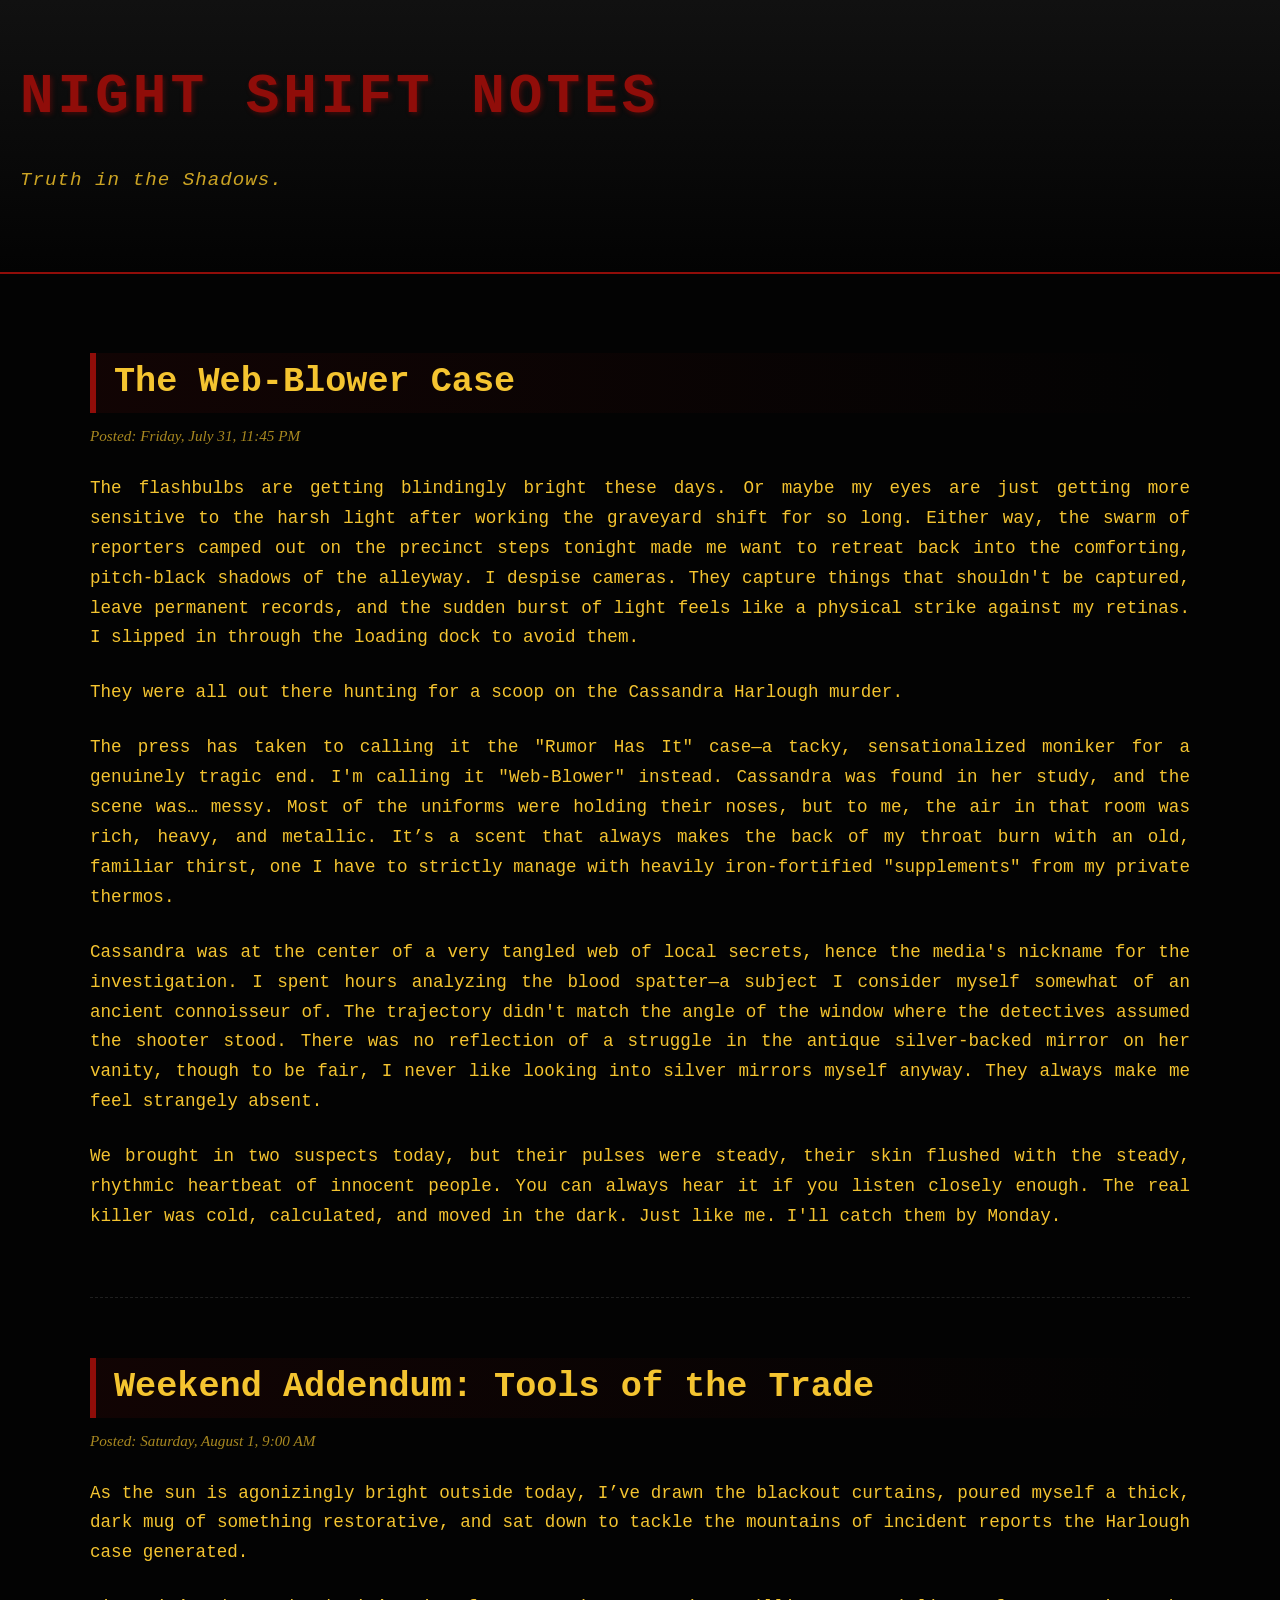
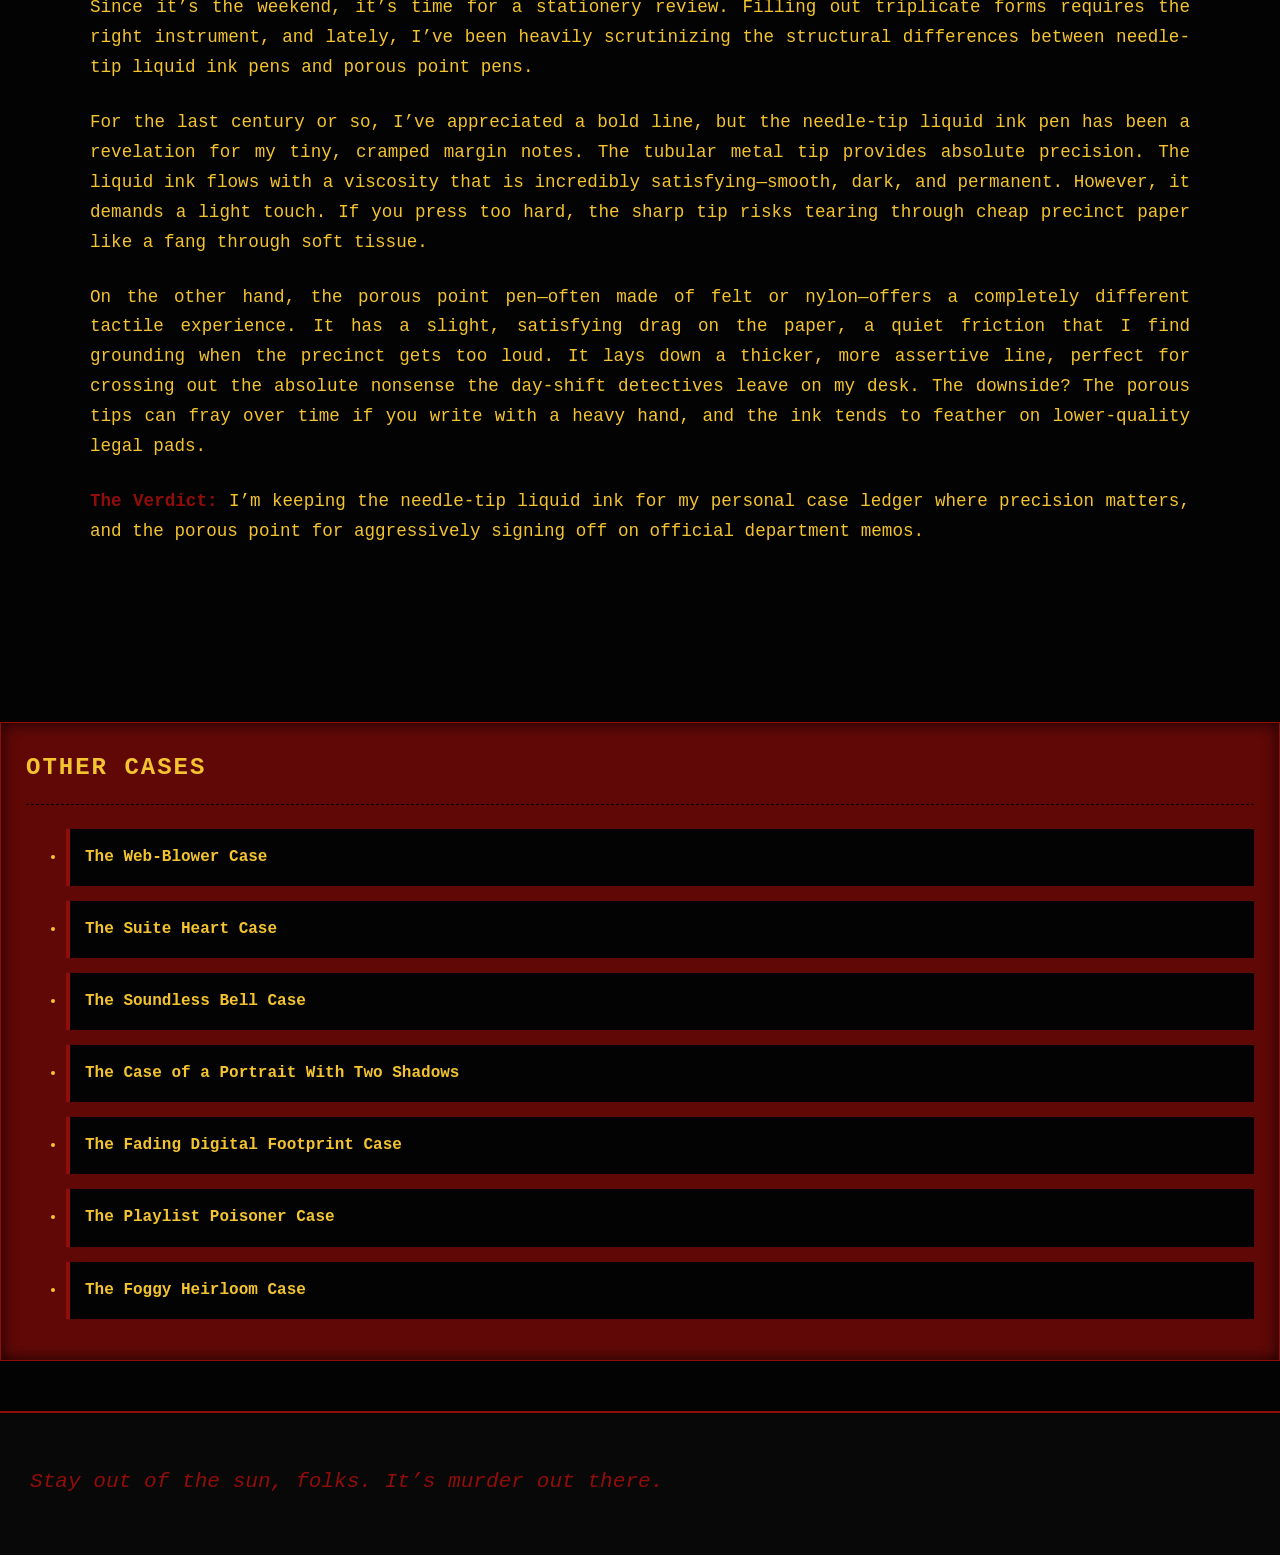
<file: index.html>
<!DOCTYPE html>
<html lang="en">
<head>
    <meta charset="UTF-8">
    <meta name="viewport" content="width=device-width, initial-scale=1.0">
    <title>Night Shift Notes</title>
    <link rel="stylesheet" href="styles.css">
</head>
<body>
    <header>
        <h1>Night Shift Notes</h1>
        <p class="subtitle">Truth in the Shadows.</p>
    </header>
    <div class="content-wrapper">
        <main>
            <article class="fade-in">
                <h2>The Web-Blower Case</h2>
                <span class="date">Posted: Friday, July 31, 11:45 PM</span>
                <p>The flashbulbs are getting blindingly bright these days. Or maybe my eyes are just getting more sensitive to the harsh light after working the graveyard shift for so long. Either way, the swarm of reporters camped out on the precinct steps tonight made me want to retreat back into the comforting, pitch-black shadows of the alleyway. I despise cameras. They capture things that shouldn't be captured, leave permanent records, and the sudden burst of light feels like a physical strike against my retinas. I slipped in through the loading dock to avoid them.</p>
            
                <p>They were all out there hunting for a scoop on the Cassandra Harlough murder.</p>
            
                <p>The press has taken to calling it the "Rumor Has It" case—a tacky, sensationalized moniker for a genuinely tragic end. I'm calling it "Web-Blower" instead. Cassandra was found in her study, and the scene was… messy. Most of the uniforms were holding their noses, but to me, the air in that room was rich, heavy, and metallic. It’s a scent that always makes the back of my throat burn with an old, familiar thirst, one I have to strictly manage with heavily iron-fortified "supplements" from my private thermos.</p>
                
                <p>Cassandra was at the center of a very tangled web of local secrets, hence the media's nickname for the investigation. I spent hours analyzing the blood spatter—a subject I consider myself somewhat of an ancient connoisseur of. The trajectory didn't match the angle of the window where the detectives assumed the shooter stood. There was no reflection of a struggle in the antique silver-backed mirror on her vanity, though to be fair, I never like looking into silver mirrors myself anyway. They always make me feel strangely absent.</p>
                
                <p>We brought in two suspects today, but their pulses were steady, their skin flushed with the steady, rhythmic heartbeat of innocent people. You can always hear it if you listen closely enough. The real killer was cold, calculated, and moved in the dark. Just like me. I'll catch them by Monday.</p>
            </article>
    
            <article class="fade-in">
                <h2>Weekend Addendum: Tools of the Trade</h2>
                <span class="date">Posted: Saturday, August 1, 9:00 AM</span>
                <p>As the sun is agonizingly bright outside today, I’ve drawn the blackout curtains, poured myself a thick, dark mug of something restorative, and sat down to tackle the mountains of incident reports the Harlough case generated.</p>
                
                <p>Since it’s the weekend, it’s time for a stationery review. Filling out triplicate forms requires the right instrument, and lately, I’ve been heavily scrutinizing the structural differences between needle-tip liquid ink pens and porous point pens.</p>
                
                <p>For the last century or so, I’ve appreciated a bold line, but the needle-tip liquid ink pen has been a revelation for my tiny, cramped margin notes. The tubular metal tip provides absolute precision. The liquid ink flows with a viscosity that is incredibly satisfying—smooth, dark, and permanent. However, it demands a light touch. If you press too hard, the sharp tip risks tearing through cheap precinct paper like a fang through soft tissue.</p>
                
                <p>On the other hand, the porous point pen—often made of felt or nylon—offers a completely different tactile experience. It has a slight, satisfying drag on the paper, a quiet friction that I find grounding when the precinct gets too loud. It lays down a thicker, more assertive line, perfect for crossing out the absolute nonsense the day-shift detectives leave on my desk. The downside? The porous tips can fray over time if you write with a heavy hand, and the ink tends to feather on lower-quality legal pads.</p>
                
                <p><strong>The Verdict:</strong> I’m keeping the needle-tip liquid ink for my personal case ledger where precision matters, and the porous point for aggressively signing off on official department memos.</p>
            </article>
        </main>
    </div>
     <aside class="posts-sidebar">
        <h3>Other Cases</h3>
        <ul class="case-list">
            <li><a href="index.html" class="case-link">The Web-Blower Case</a></li>
            <li><a href="suite-heart.html" class="case-link">The Suite Heart Case</a></li>
            <li><a href="soundless-bell.html" class="case-link">The Soundless Bell Case</a></li>
            <li><a href="two-shadows.html" class="case-link">The Case of a Portrait With Two Shadows</a></li>
            <li><a href="fading-footprint.html" class="case-link">The Fading Digital Footprint Case</a></li>
            <li><a href="playlist-poisoner.html" class="case-link">The Playlist Poisoner Case</a></li>
            <li><a href="foggy-heirloom.html" class="case-link">The Foggy Heirloom Case</a></li>
        </ul>
    </aside>
    <footer>
        <p>Stay out of the sun, folks. It’s murder out there.</p>
    </footer>
    <script src="script.js"></script>
</body>
</html>
</file>
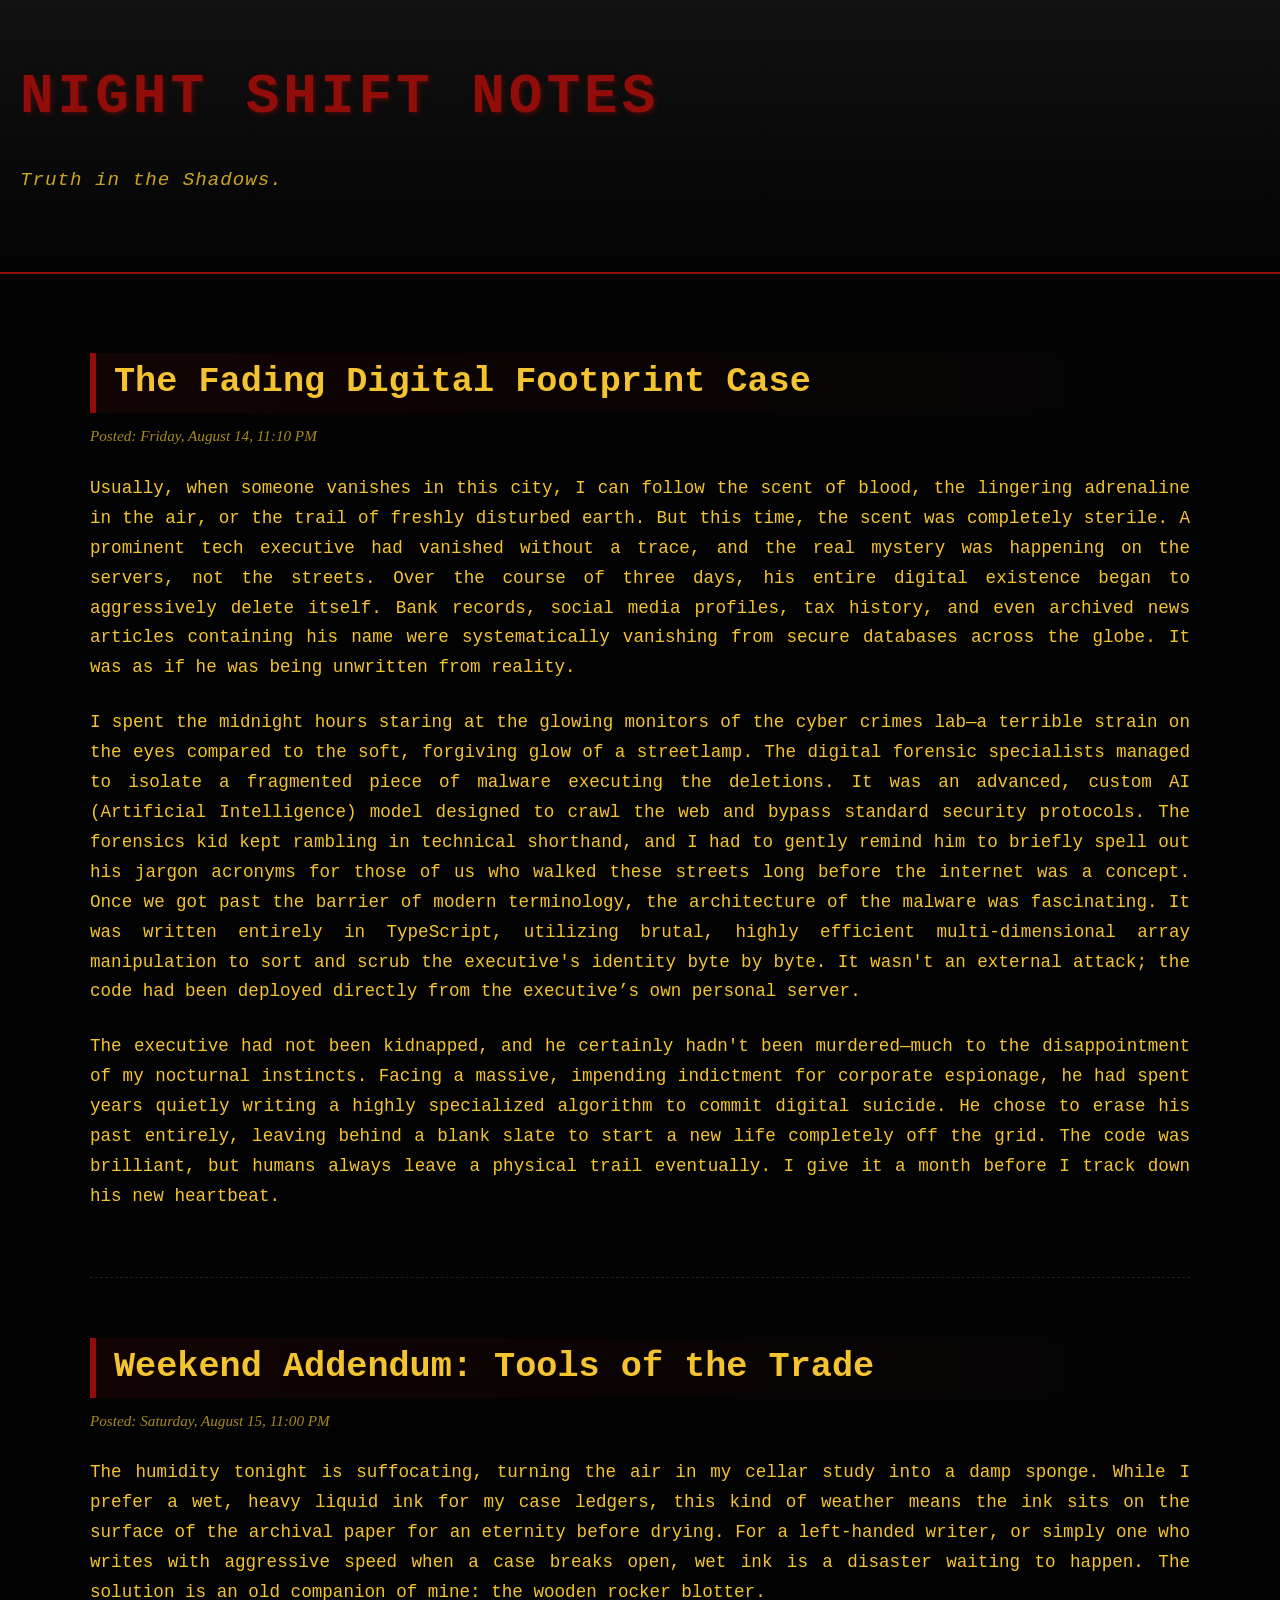
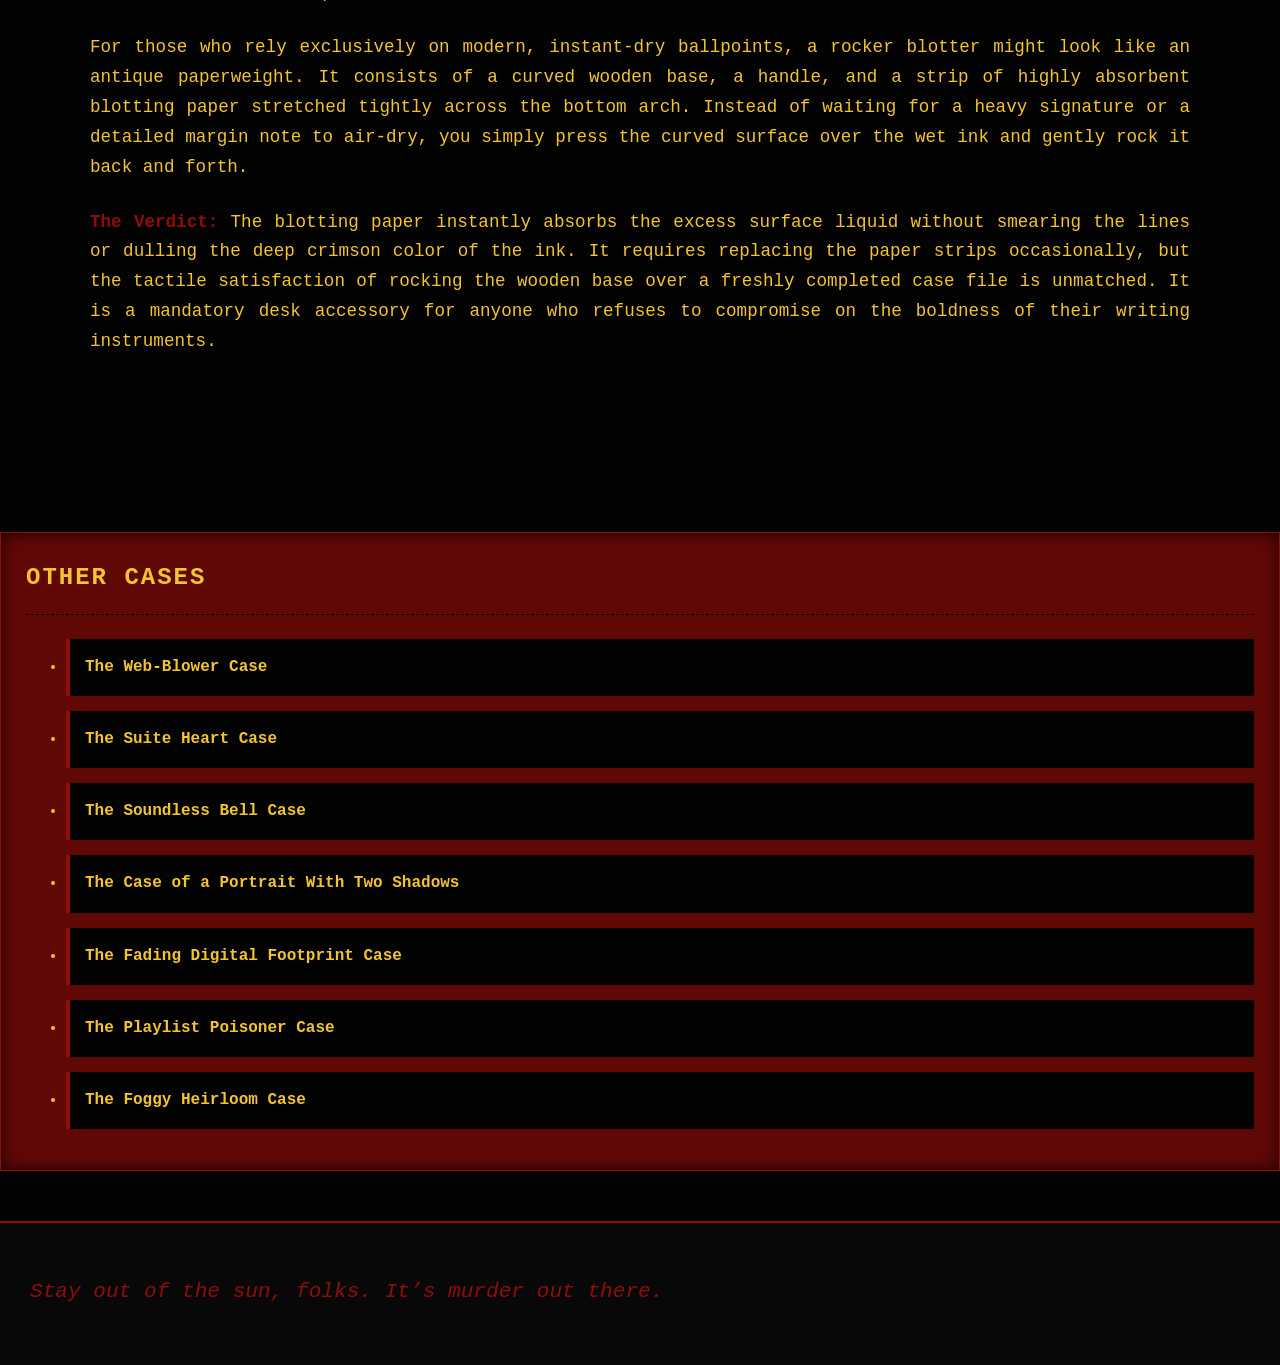
<file: fading-footprint.html>
<!DOCTYPE html>
<html lang="en">
<head>
    <meta charset="UTF-8">
    <meta name="viewport" content="width=device-width, initial-scale=1.0">
    <title>Night Shift Notes</title>
    <link rel="stylesheet" href="styles.css">
</head>
<body>
    <header>
        <h1>Night Shift Notes</h1>
        <p class="subtitle">Truth in the Shadows.</p>
    </header>
    <div class="content-wrapper">
        <main>
            <article class="fade-in">
                <h2>The Fading Digital Footprint Case</h2>
                <span class="date">Posted: Friday, August 14, 11:10 PM</span>
                <p>Usually, when someone vanishes in this city, I can follow the scent of blood, the lingering adrenaline in the air, or the trail of freshly disturbed earth. But this time, the scent was completely sterile. A prominent tech executive had vanished without a trace, and the real mystery was happening on the servers, not the streets. Over the course of three days, his entire digital existence began to aggressively delete itself. Bank records, social media profiles, tax history, and even archived news articles containing his name were systematically vanishing from secure databases across the globe. It was as if he was being unwritten from reality.</p>
            
                <p>I spent the midnight hours staring at the glowing monitors of the cyber crimes lab—a terrible strain on the eyes compared to the soft, forgiving glow of a streetlamp. The digital forensic specialists managed to isolate a fragmented piece of malware executing the deletions. It was an advanced, custom AI (Artificial Intelligence) model designed to crawl the web and bypass standard security protocols.

The forensics kid kept rambling in technical shorthand, and I had to gently remind him to briefly spell out his jargon acronyms for those of us who walked these streets long before the internet was a concept. Once we got past the barrier of modern terminology, the architecture of the malware was fascinating. It was written entirely in TypeScript, utilizing brutal, highly efficient multi-dimensional array manipulation to sort and scrub the executive's identity byte by byte. It wasn't an external attack; the code had been deployed directly from the executive’s own personal server.</p>
                
                <p>The executive had not been kidnapped, and he certainly hadn't been murdered—much to the disappointment of my nocturnal instincts. Facing a massive, impending indictment for corporate espionage, he had spent years quietly writing a highly specialized algorithm to commit digital suicide. He chose to erase his past entirely, leaving behind a blank slate to start a new life completely off the grid. The code was brilliant, but humans always leave a physical trail eventually. I give it a month before I track down his new heartbeat.</p>
            </article>
    
            <article class="fade-in">
                <h2>Weekend Addendum: Tools of the Trade</h2>
                <span class="date">Posted: Saturday, August 15, 11:00 PM</span>
                <p>The humidity tonight is suffocating, turning the air in my cellar study into a damp sponge. While I prefer a wet, heavy liquid ink for my case ledgers, this kind of weather means the ink sits on the surface of the archival paper for an eternity before drying. For a left-handed writer, or simply one who writes with aggressive speed when a case breaks open, wet ink is a disaster waiting to happen. The solution is an old companion of mine: the wooden rocker blotter.</p>
                
                <p>For those who rely exclusively on modern, instant-dry ballpoints, a rocker blotter might look like an antique paperweight. It consists of a curved wooden base, a handle, and a strip of highly absorbent blotting paper stretched tightly across the bottom arch. Instead of waiting for a heavy signature or a detailed margin note to air-dry, you simply press the curved surface over the wet ink and gently rock it back and forth.</p>
                
                <p><strong>The Verdict:</strong> The blotting paper instantly absorbs the excess surface liquid without smearing the lines or dulling the deep crimson color of the ink. It requires replacing the paper strips occasionally, but the tactile satisfaction of rocking the wooden base over a freshly completed case file is unmatched. It is a mandatory desk accessory for anyone who refuses to compromise on the boldness of their writing instruments.</p>
            </article>
        </main>
    </div>
     <aside class="posts-sidebar">
        <h3>Other Cases</h3>
        <ul class="case-list">
            <li><a href="index.html" class="case-link">The Web-Blower Case</a></li>
            <li><a href="suite-heart.html" class="case-link">The Suite Heart Case</a></li>
            <li><a href="soundless-bell.html" class="case-link">The Soundless Bell Case</a></li>
            <li><a href="two-shadows.html" class="case-link">The Case of a Portrait With Two Shadows</a></li>
            <li><a href="fading-footprint.html" class="case-link">The Fading Digital Footprint Case</a></li>
            <li><a href="playlist-poisoner.html" class="case-link">The Playlist Poisoner Case</a></li>
            <li><a href="foggy-heirloom.html" class="case-link">The Foggy Heirloom Case</a></li>
        </ul>
    </aside>
    <footer>
        <p>Stay out of the sun, folks. It’s murder out there.</p>
    </footer>
    <script src="script.js"></script>
</body>
</html>
</file>
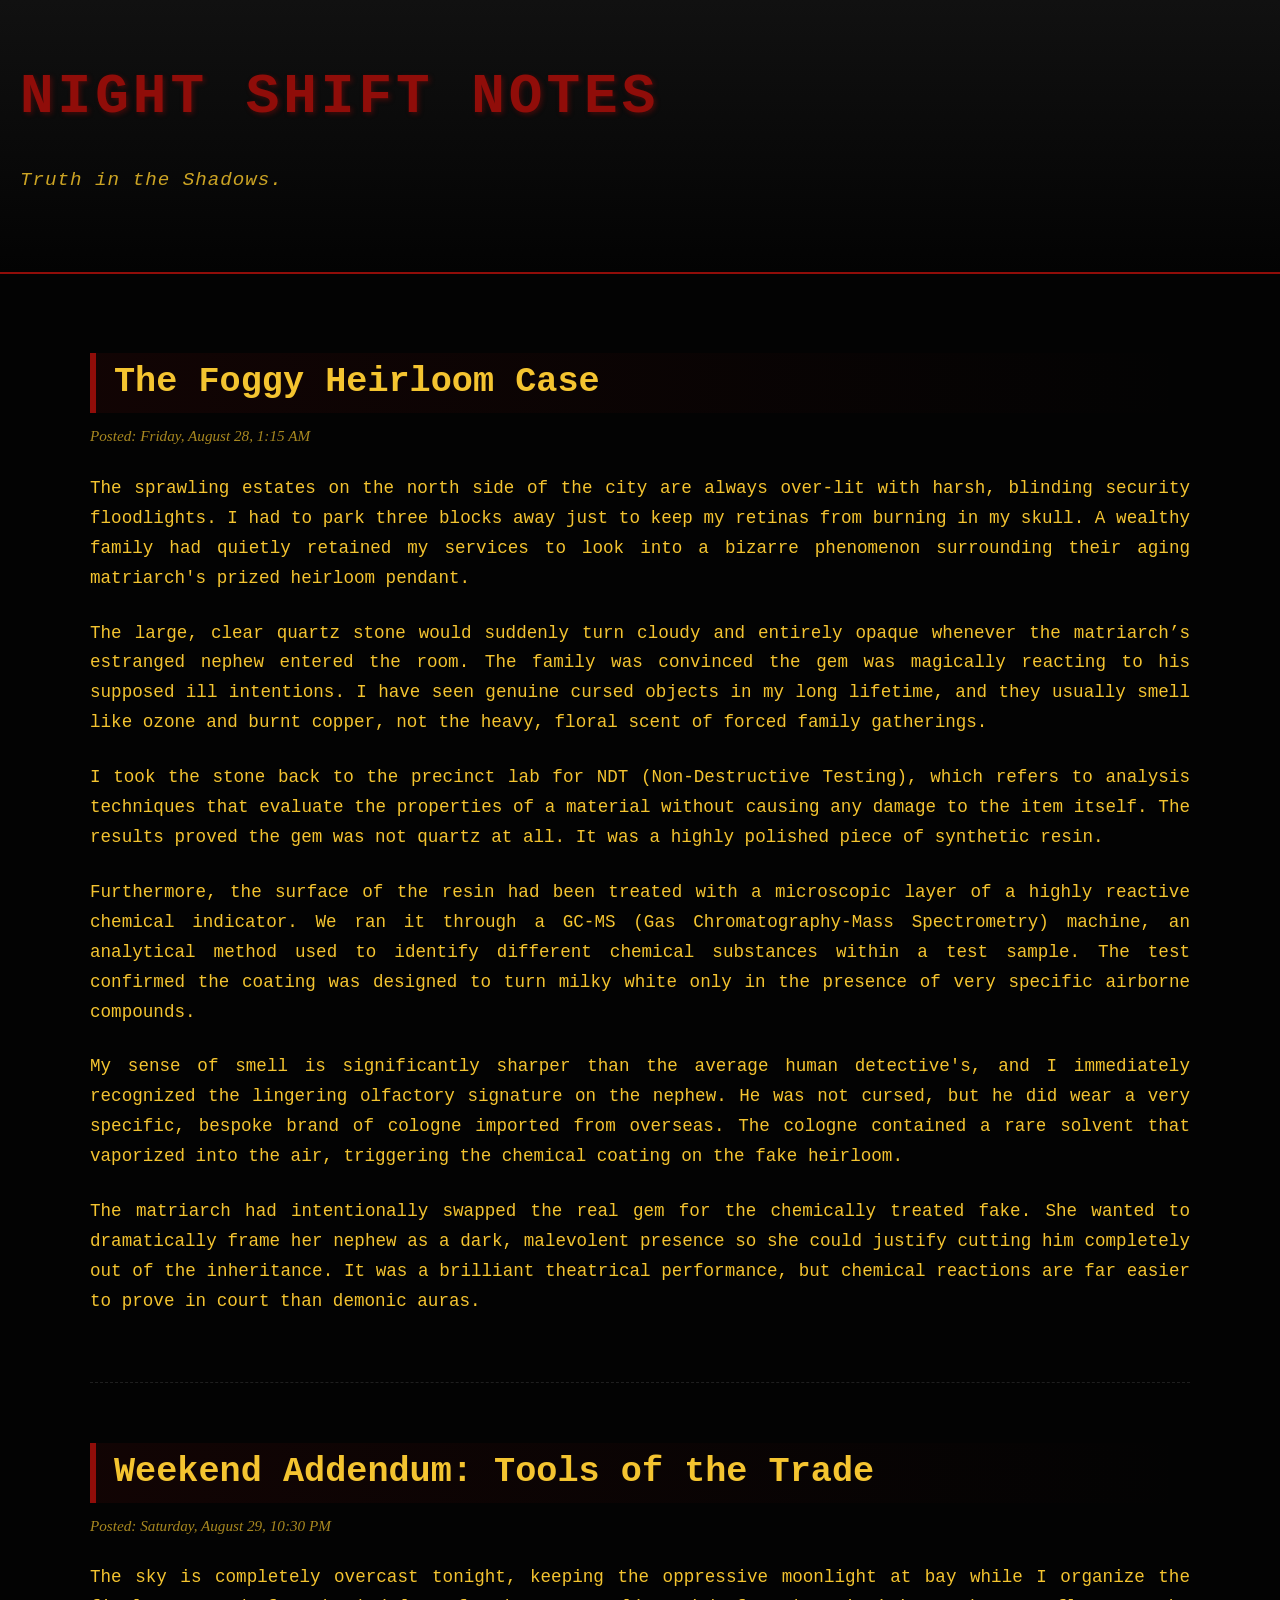
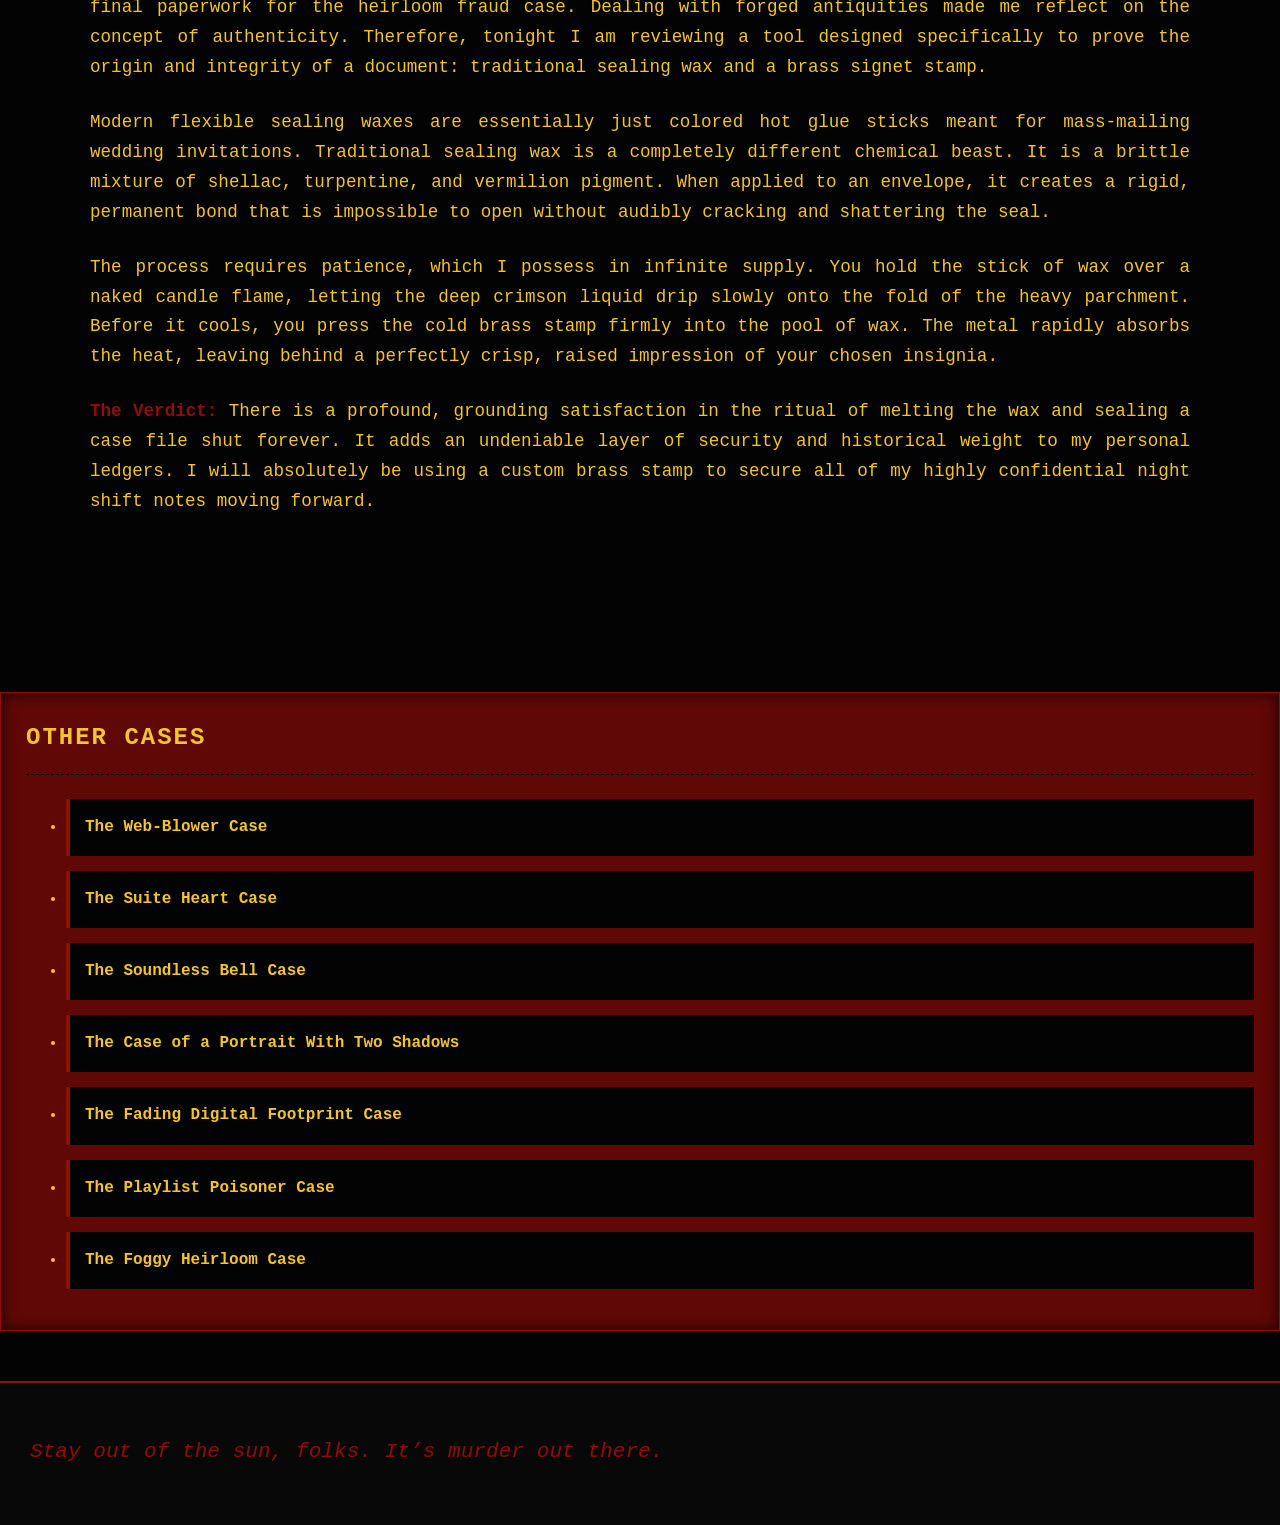
<file: foggy-heirloom.html>
<!DOCTYPE html>
<html lang="en">
<head>
    <meta charset="UTF-8">
    <meta name="viewport" content="width=device-width, initial-scale=1.0">
    <title>Night Shift Notes</title>
    <link rel="stylesheet" href="styles.css">
</head>
<body>
    <header>
        <h1>Night Shift Notes</h1>
        <p class="subtitle">Truth in the Shadows.</p>
    </header>
    <div class="content-wrapper">
        <main>
            <article class="fade-in">
                <h2>The Foggy Heirloom Case</h2>
                <span class="date">Posted: Friday, August 28, 1:15 AM</span>
                <p>The sprawling estates on the north side of the city are always over-lit with harsh, blinding security floodlights. I had to park three blocks away just to keep my retinas from burning in my skull. A wealthy family had quietly retained my services to look into a bizarre phenomenon surrounding their aging matriarch's prized heirloom pendant.</p>
            
                <p>The large, clear quartz stone would suddenly turn cloudy and entirely opaque whenever the matriarch’s estranged nephew entered the room. The family was convinced the gem was magically reacting to his supposed ill intentions. I have seen genuine cursed objects in my long lifetime, and they usually smell like ozone and burnt copper, not the heavy, floral scent of forced family gatherings.</p>
            
                <p>I took the stone back to the precinct lab for NDT (Non-Destructive Testing), which refers to analysis techniques that evaluate the properties of a material without causing any damage to the item itself. The results proved the gem was not quartz at all. It was a highly polished piece of synthetic resin.</p>
                
                <p>Furthermore, the surface of the resin had been treated with a microscopic layer of a highly reactive chemical indicator. We ran it through a GC-MS (Gas Chromatography-Mass Spectrometry) machine, an analytical method used to identify different chemical substances within a test sample. The test confirmed the coating was designed to turn milky white only in the presence of very specific airborne compounds.</p>
                
                <p>My sense of smell is significantly sharper than the average human detective's, and I immediately recognized the lingering olfactory signature on the nephew. He was not cursed, but he did wear a very specific, bespoke brand of cologne imported from overseas. The cologne contained a rare solvent that vaporized into the air, triggering the chemical coating on the fake heirloom.</p>

              <p>The matriarch had intentionally swapped the real gem for the chemically treated fake. She wanted to dramatically frame her nephew as a dark, malevolent presence so she could justify cutting him completely out of the inheritance. It was a brilliant theatrical performance, but chemical reactions are far easier to prove in court than demonic auras.</p>
            </article>
    
            <article class="fade-in">
                <h2>Weekend Addendum: Tools of the Trade</h2>
                <span class="date">Posted: Saturday, August 29, 10:30 PM</span>
                <p>The sky is completely overcast tonight, keeping the oppressive moonlight at bay while I organize the final paperwork for the heirloom fraud case. Dealing with forged antiquities made me reflect on the concept of authenticity. Therefore, tonight I am reviewing a tool designed specifically to prove the origin and integrity of a document: traditional sealing wax and a brass signet stamp.</p>
                
                <p>Modern flexible sealing waxes are essentially just colored hot glue sticks meant for mass-mailing wedding invitations. Traditional sealing wax is a completely different chemical beast. It is a brittle mixture of shellac, turpentine, and vermilion pigment. When applied to an envelope, it creates a rigid, permanent bond that is impossible to open without audibly cracking and shattering the seal.</p>
                
                <p>The process requires patience, which I possess in infinite supply. You hold the stick of wax over a naked candle flame, letting the deep crimson liquid drip slowly onto the fold of the heavy parchment. Before it cools, you press the cold brass stamp firmly into the pool of wax. The metal rapidly absorbs the heat, leaving behind a perfectly crisp, raised impression of your chosen insignia.</p>
                
                <p><strong>The Verdict:</strong> There is a profound, grounding satisfaction in the ritual of melting the wax and sealing a case file shut forever. It adds an undeniable layer of security and historical weight to my personal ledgers. I will absolutely be using a custom brass stamp to secure all of my highly confidential night shift notes moving forward.</p>
            </article>
        </main>
    </div>
     <aside class="posts-sidebar">
        <h3>Other Cases</h3>
        <ul class="case-list">
            <li><a href="index.html" class="case-link">The Web-Blower Case</a></li>
            <li><a href="suite-heart.html" class="case-link">The Suite Heart Case</a></li>
            <li><a href="soundless-bell.html" class="case-link">The Soundless Bell Case</a></li>
            <li><a href="two-shadows.html" class="case-link">The Case of a Portrait With Two Shadows</a></li>
            <li><a href="fading-footprint.html" class="case-link">The Fading Digital Footprint Case</a></li>
            <li><a href="playlist-poisoner.html" class="case-link">The Playlist Poisoner Case</a></li>
            <li><a href="foggy-heirloom.html" class="case-link">The Foggy Heirloom Case</a></li>
        </ul>
    </aside>
    <footer>
        <p>Stay out of the sun, folks. It’s murder out there.</p>
    </footer>
    <script src="script.js"></script>
</body>
</html>
</file>
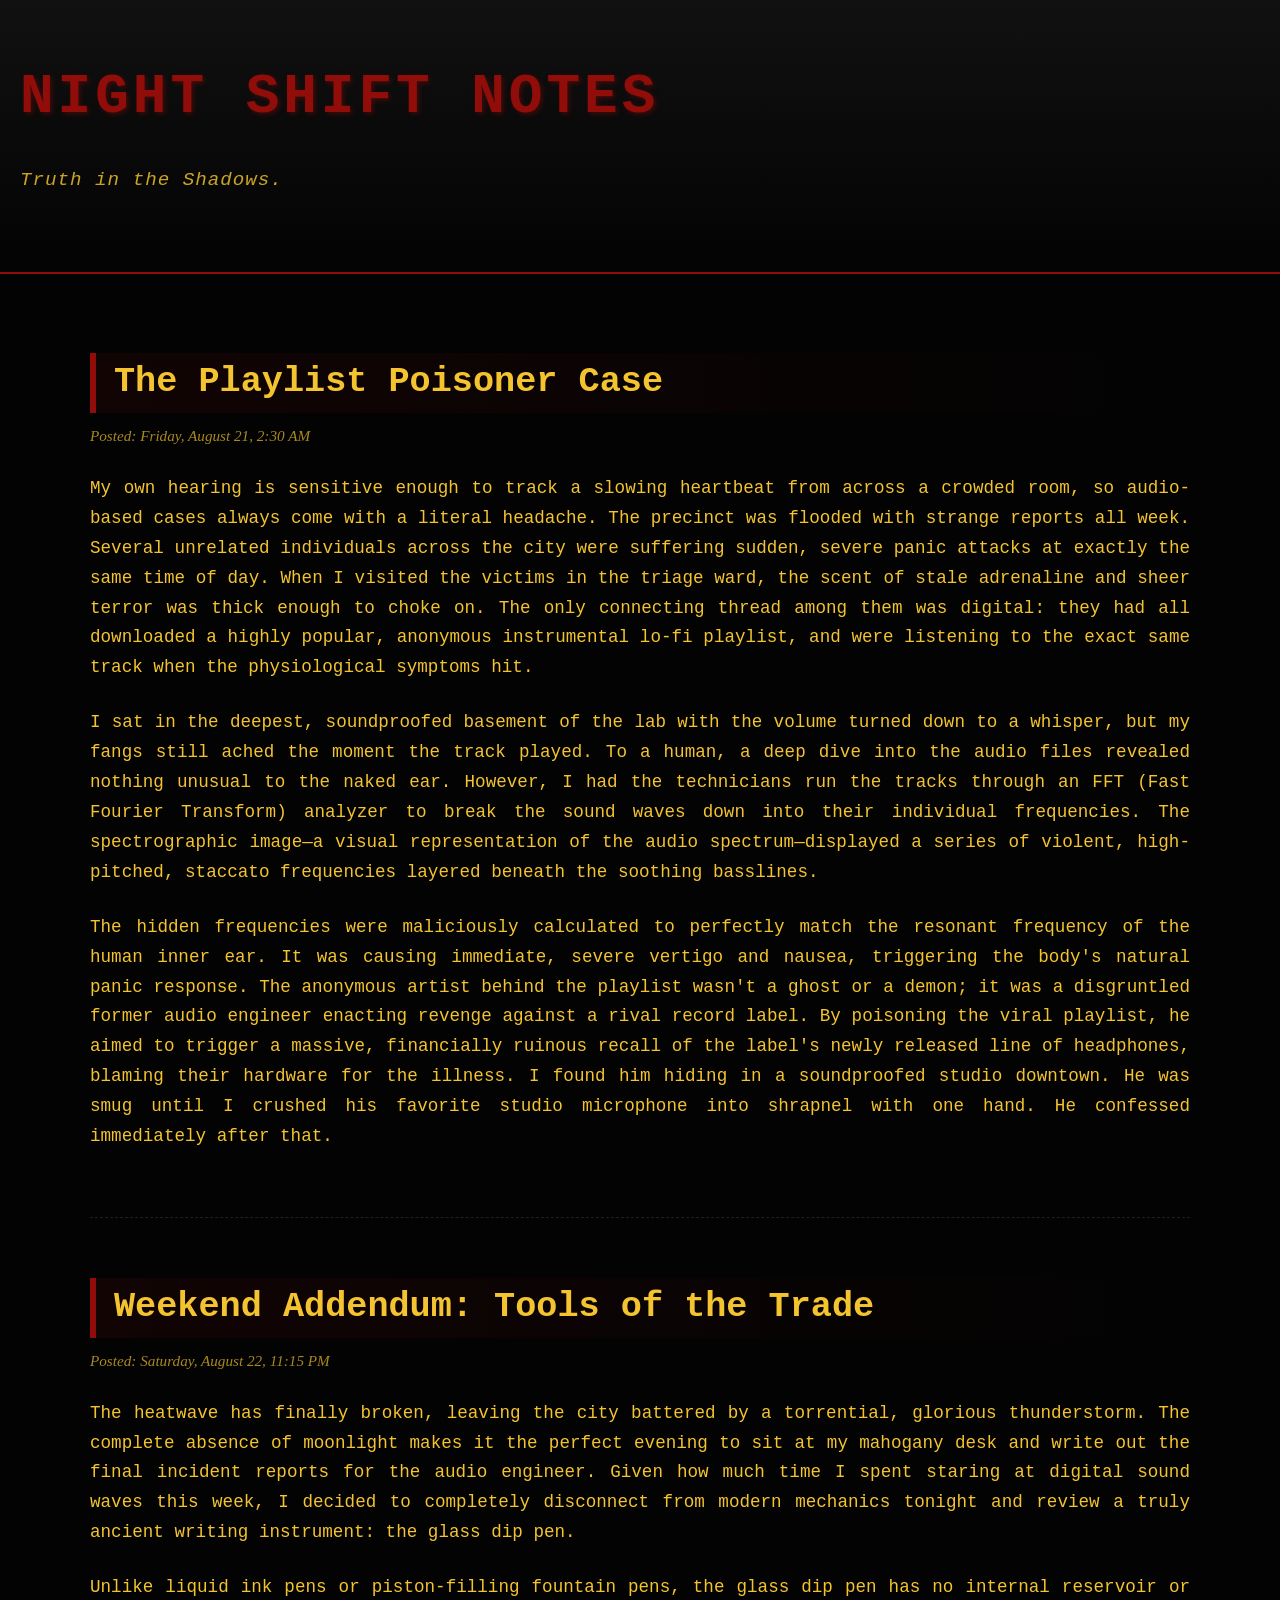
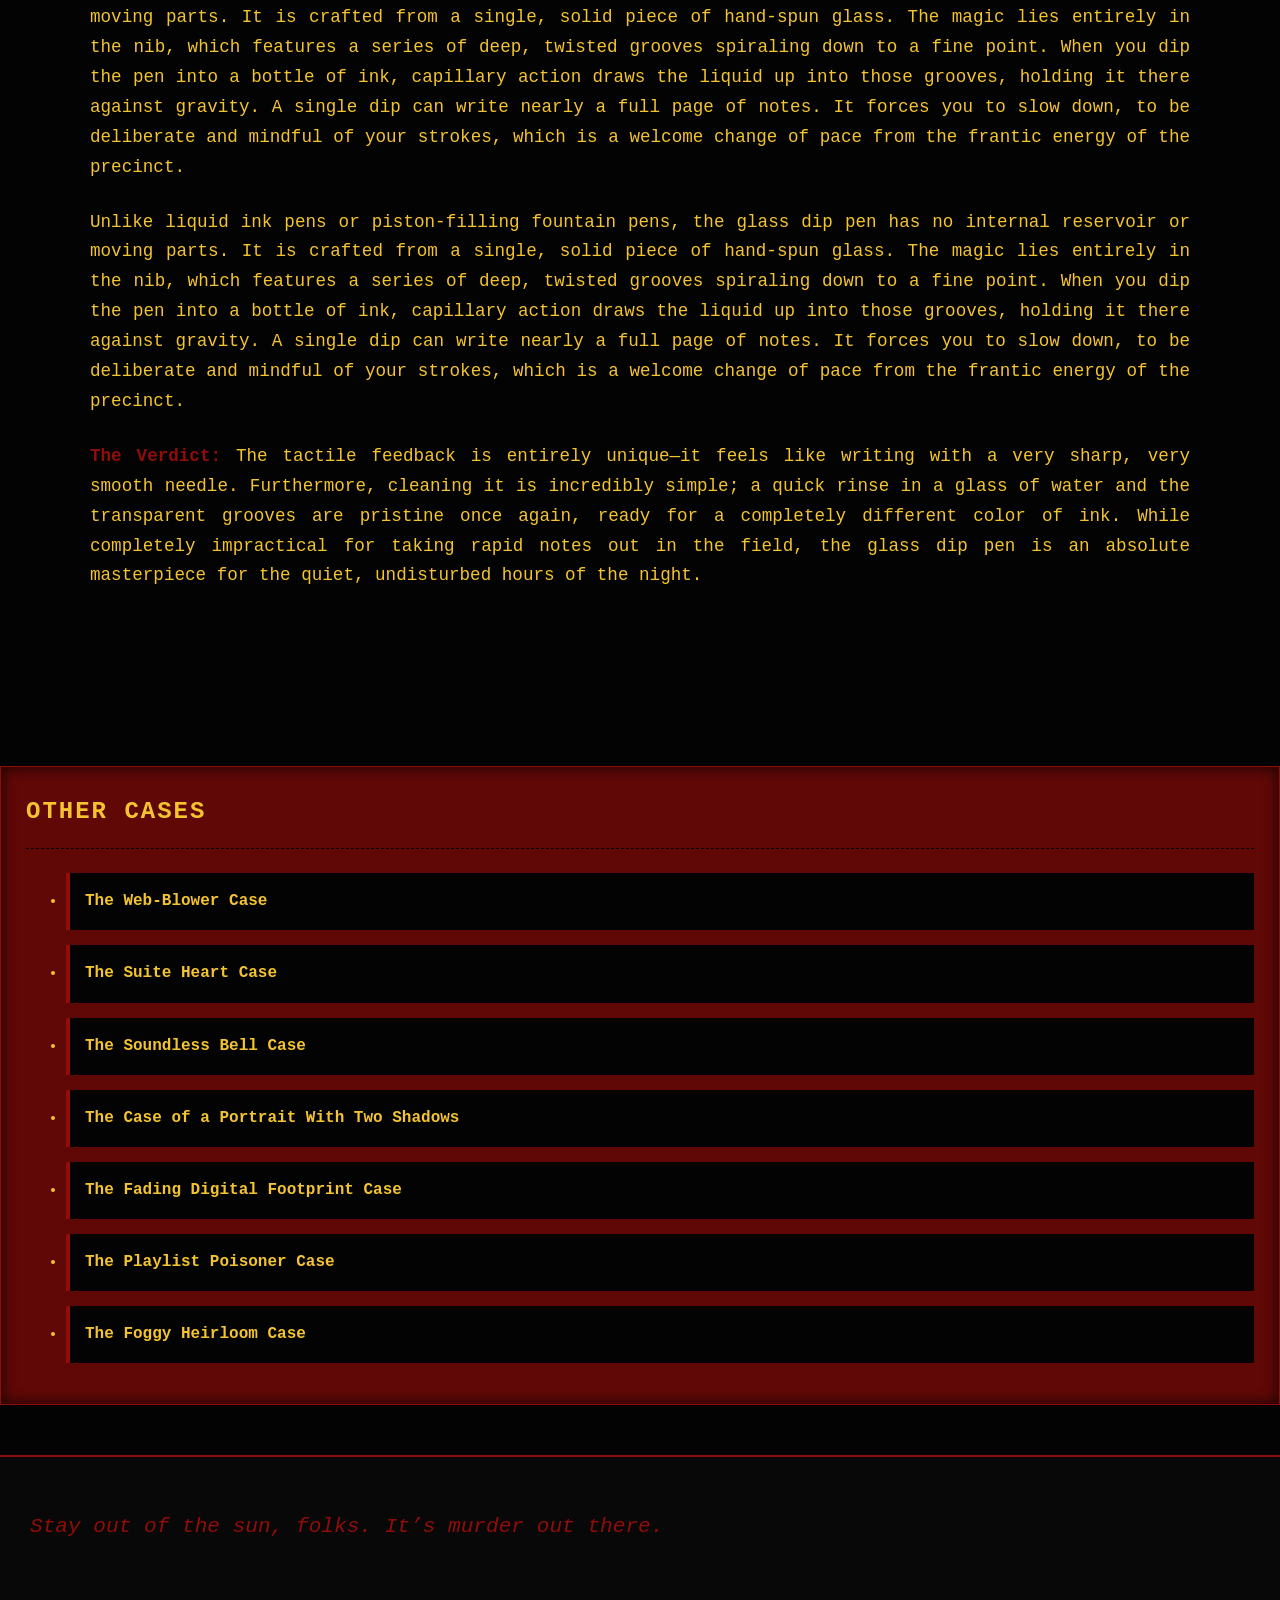
<file: playlist-poisoner.html>
<!DOCTYPE html>
<html lang="en">
<head>
    <meta charset="UTF-8">
    <meta name="viewport" content="width=device-width, initial-scale=1.0">
    <title>Night Shift Notes</title>
    <link rel="stylesheet" href="styles.css">
</head>
<body>
    <header>
        <h1>Night Shift Notes</h1>
        <p class="subtitle">Truth in the Shadows.</p>
    </header>
    <div class="content-wrapper">
        <main>
            <article class="fade-in">
                <h2>The Playlist Poisoner Case</h2>
                <span class="date">Posted: Friday, August 21, 2:30 AM</span>
                <p>My own hearing is sensitive enough to track a slowing heartbeat from across a crowded room, so audio-based cases always come with a literal headache. The precinct was flooded with strange reports all week. Several unrelated individuals across the city were suffering sudden, severe panic attacks at exactly the same time of day. When I visited the victims in the triage ward, the scent of stale adrenaline and sheer terror was thick enough to choke on. The only connecting thread among them was digital: they had all downloaded a highly popular, anonymous instrumental lo-fi playlist, and were listening to the exact same track when the physiological symptoms hit.</p>
            
                <p>I sat in the deepest, soundproofed basement of the lab with the volume turned down to a whisper, but my fangs still ached the moment the track played. To a human, a deep dive into the audio files revealed nothing unusual to the naked ear. However, I had the technicians run the tracks through an FFT (Fast Fourier Transform) analyzer to break the sound waves down into their individual frequencies. The spectrographic image—a visual representation of the audio spectrum—displayed a series of violent, high-pitched, staccato frequencies layered beneath the soothing basslines.</p>
                
                <p>The hidden frequencies were maliciously calculated to perfectly match the resonant frequency of the human inner ear. It was causing immediate, severe vertigo and nausea, triggering the body's natural panic response. The anonymous artist behind the playlist wasn't a ghost or a demon; it was a disgruntled former audio engineer enacting revenge against a rival record label. By poisoning the viral playlist, he aimed to trigger a massive, financially ruinous recall of the label's newly released line of headphones, blaming their hardware for the illness. I found him hiding in a soundproofed studio downtown. He was smug until I crushed his favorite studio microphone into shrapnel with one hand. He confessed immediately after that.</p>
            </article>
    
            <article class="fade-in">
                <h2>Weekend Addendum: Tools of the Trade</h2>
                <span class="date">Posted: Saturday, August 22, 11:15 PM</span>
                <p>The heatwave has finally broken, leaving the city battered by a torrential, glorious thunderstorm. The complete absence of moonlight makes it the perfect evening to sit at my mahogany desk and write out the final incident reports for the audio engineer. Given how much time I spent staring at digital sound waves this week, I decided to completely disconnect from modern mechanics tonight and review a truly ancient writing instrument: the glass dip pen.</p>
                
                <p>Unlike liquid ink pens or piston-filling fountain pens, the glass dip pen has no internal reservoir or moving parts. It is crafted from a single, solid piece of hand-spun glass. The magic lies entirely in the nib, which features a series of deep, twisted grooves spiraling down to a fine point. When you dip the pen into a bottle of ink, capillary action draws the liquid up into those grooves, holding it there against gravity. A single dip can write nearly a full page of notes. It forces you to slow down, to be deliberate and mindful of your strokes, which is a welcome change of pace from the frantic energy of the precinct.</p>
                
                <p>Unlike liquid ink pens or piston-filling fountain pens, the glass dip pen has no internal reservoir or moving parts. It is crafted from a single, solid piece of hand-spun glass. The magic lies entirely in the nib, which features a series of deep, twisted grooves spiraling down to a fine point. When you dip the pen into a bottle of ink, capillary action draws the liquid up into those grooves, holding it there against gravity. A single dip can write nearly a full page of notes. It forces you to slow down, to be deliberate and mindful of your strokes, which is a welcome change of pace from the frantic energy of the precinct.</p>
                
                <p><strong>The Verdict:</strong> The tactile feedback is entirely unique—it feels like writing with a very sharp, very smooth needle. Furthermore, cleaning it is incredibly simple; a quick rinse in a glass of water and the transparent grooves are pristine once again, ready for a completely different color of ink. While completely impractical for taking rapid notes out in the field, the glass dip pen is an absolute masterpiece for the quiet, undisturbed hours of the night.</p>
            </article>
        </main>
    </div>
     <aside class="posts-sidebar">
        <h3>Other Cases</h3>
        <ul class="case-list">
            <li><a href="index.html" class="case-link">The Web-Blower Case</a></li>
            <li><a href="suite-heart.html" class="case-link">The Suite Heart Case</a></li>
            <li><a href="soundless-bell.html" class="case-link">The Soundless Bell Case</a></li>
            <li><a href="two-shadows.html" class="case-link">The Case of a Portrait With Two Shadows</a></li>
            <li><a href="fading-footprint.html" class="case-link">The Fading Digital Footprint Case</a></li>
            <li><a href="playlist-poisoner.html" class="case-link">The Playlist Poisoner Case</a></li>
            <li><a href="foggy-heirloom.html" class="case-link">The Foggy Heirloom Case</a></li>
        </ul>
    </aside>
    <footer>
        <p>Stay out of the sun, folks. It’s murder out there.</p>
    </footer>
    <script src="script.js"></script>
</body>
</html>
</file>
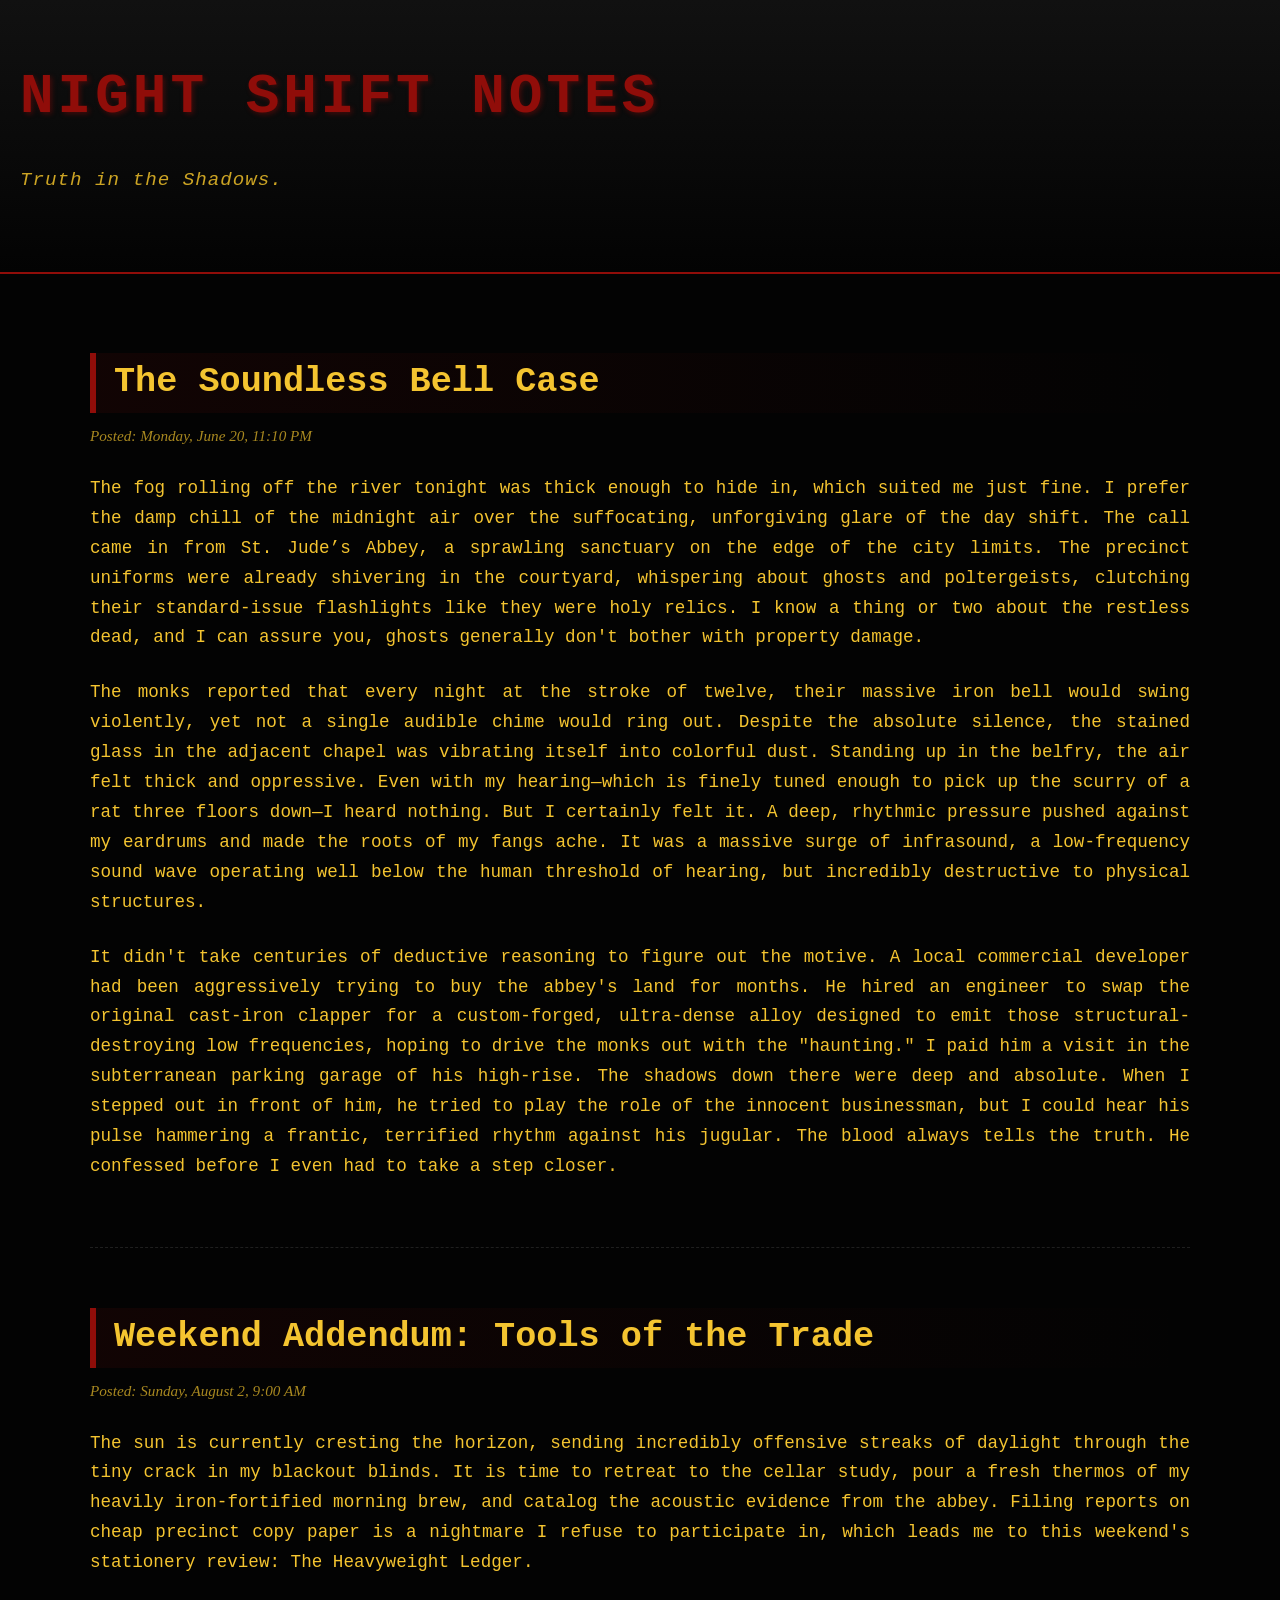
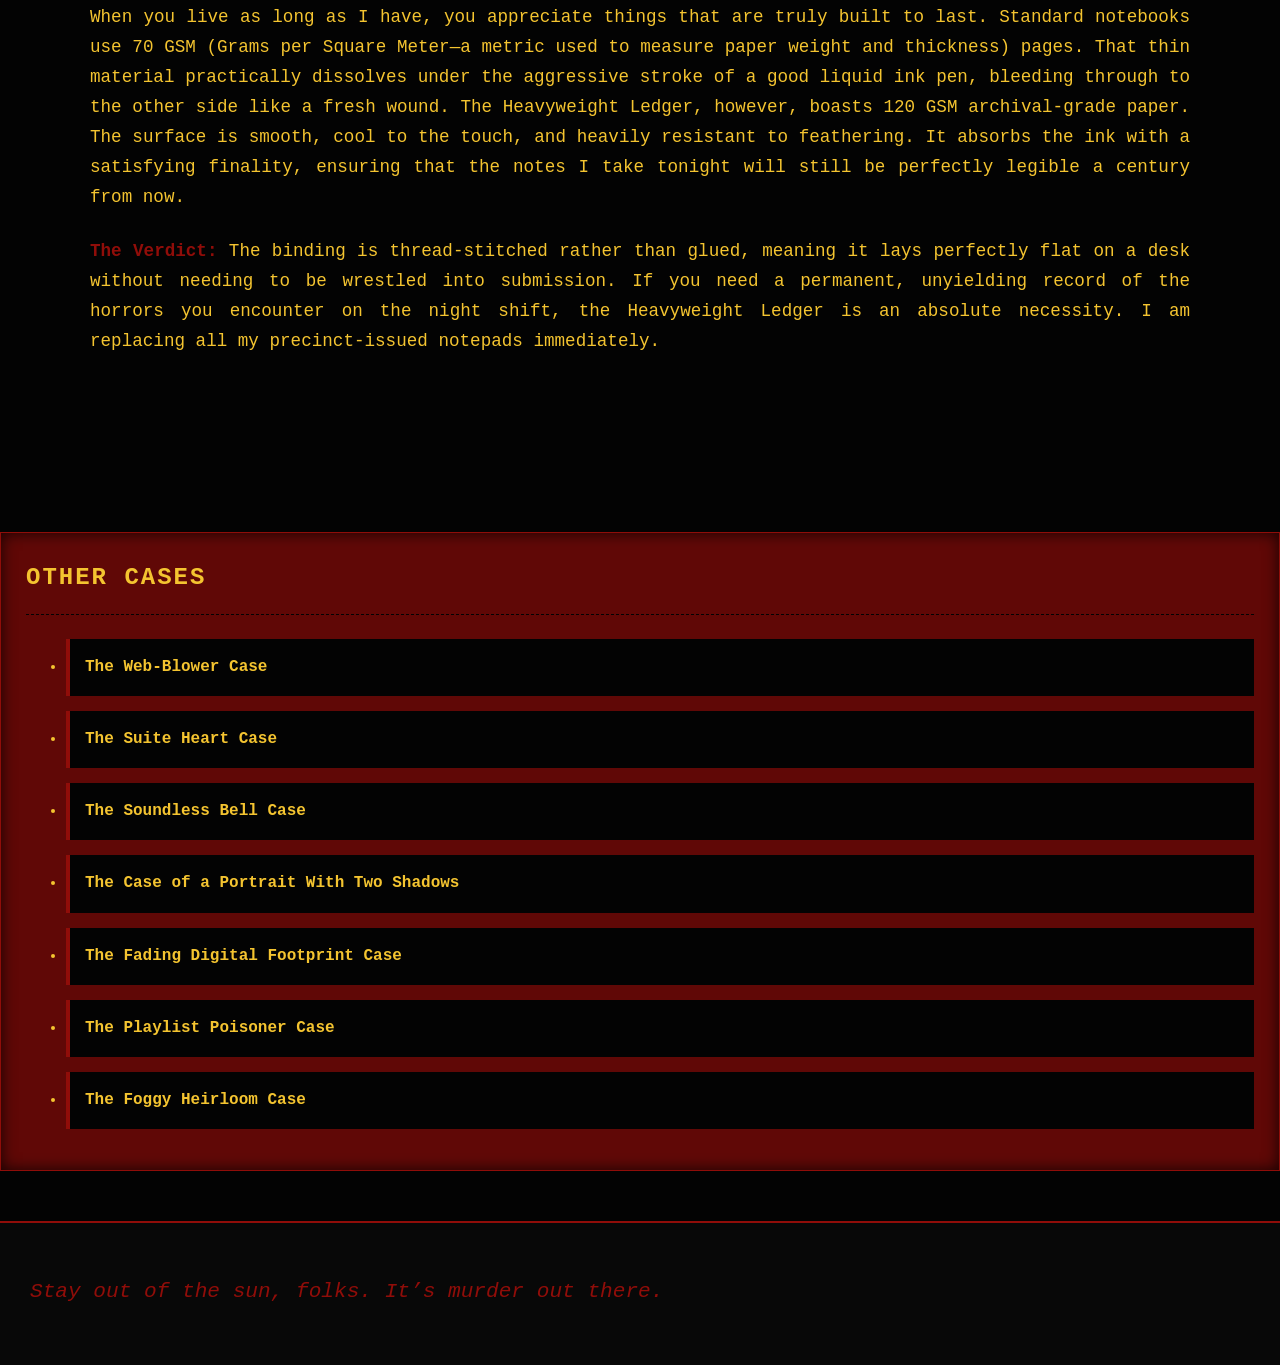
<file: soundless-bell.html>
<!DOCTYPE html>
<html lang="en">
<head>
    <meta charset="UTF-8">
    <meta name="viewport" content="width=device-width, initial-scale=1.0">
    <title>Night Shift Notes</title>
    <link rel="stylesheet" href="styles.css">
</head>
<body>
    <header>
        <h1>Night Shift Notes</h1>
        <p class="subtitle">Truth in the Shadows.</p>
    </header>
    <div class="content-wrapper">
        <main>
            <article class="fade-in">
                <h2>The Soundless Bell Case</h2>
                <span class="date">Posted: Monday, June 20, 11:10 PM</span>
                <p>The fog rolling off the river tonight was thick enough to hide in, which suited me just fine. I prefer the damp chill of the midnight air over the suffocating, unforgiving glare of the day shift. The call came in from St. Jude’s Abbey, a sprawling sanctuary on the edge of the city limits. The precinct uniforms were already shivering in the courtyard, whispering about ghosts and poltergeists, clutching their standard-issue flashlights like they were holy relics. I know a thing or two about the restless dead, and I can assure you, ghosts generally don't bother with property damage.</p>
            
                <p>The monks reported that every night at the stroke of twelve, their massive iron bell would swing violently, yet not a single audible chime would ring out. Despite the absolute silence, the stained glass in the adjacent chapel was vibrating itself into colorful dust. Standing up in the belfry, the air felt thick and oppressive. Even with my hearing—which is finely tuned enough to pick up the scurry of a rat three floors down—I heard nothing. But I certainly felt it. A deep, rhythmic pressure pushed against my eardrums and made the roots of my fangs ache. It was a massive surge of infrasound, a low-frequency sound wave operating well below the human threshold of hearing, but incredibly destructive to physical structures.</p>
                
                <p>It didn't take centuries of deductive reasoning to figure out the motive. A local commercial developer had been aggressively trying to buy the abbey's land for months. He hired an engineer to swap the original cast-iron clapper for a custom-forged, ultra-dense alloy designed to emit those structural-destroying low frequencies, hoping to drive the monks out with the "haunting." I paid him a visit in the subterranean parking garage of his high-rise. The shadows down there were deep and absolute. When I stepped out in front of him, he tried to play the role of the innocent businessman, but I could hear his pulse hammering a frantic, terrified rhythm against his jugular. The blood always tells the truth. He confessed before I even had to take a step closer.</p>
            </article>
    
            <article class="fade-in">
                <h2>Weekend Addendum: Tools of the Trade</h2>
                <span class="date">Posted: Sunday, August 2, 9:00 AM</span>
                <p>The sun is currently cresting the horizon, sending incredibly offensive streaks of daylight through the tiny crack in my blackout blinds. It is time to retreat to the cellar study, pour a fresh thermos of my heavily iron-fortified morning brew, and catalog the acoustic evidence from the abbey. Filing reports on cheap precinct copy paper is a nightmare I refuse to participate in, which leads me to this weekend's stationery review: The Heavyweight Ledger.</p>
                
                <p>When you live as long as I have, you appreciate things that are truly built to last. Standard notebooks use 70 GSM (Grams per Square Meter—a metric used to measure paper weight and thickness) pages. That thin material practically dissolves under the aggressive stroke of a good liquid ink pen, bleeding through to the other side like a fresh wound. The Heavyweight Ledger, however, boasts 120 GSM archival-grade paper. The surface is smooth, cool to the touch, and heavily resistant to feathering. It absorbs the ink with a satisfying finality, ensuring that the notes I take tonight will still be perfectly legible a century from now.</p>
                
                <p><strong>The Verdict:</strong> The binding is thread-stitched rather than glued, meaning it lays perfectly flat on a desk without needing to be wrestled into submission. If you need a permanent, unyielding record of the horrors you encounter on the night shift, the Heavyweight Ledger is an absolute necessity. I am replacing all my precinct-issued notepads immediately.</p>
            </article>
        </main>
    </div>
     <aside class="posts-sidebar">
        <h3>Other Cases</h3>
        <ul class="case-list">
            <li><a href="index.html" class="case-link">The Web-Blower Case</a></li>
            <li><a href="suite-heart.html" class="case-link">The Suite Heart Case</a></li>
            <li><a href="soundless-bell.html" class="case-link">The Soundless Bell Case</a></li>
            <li><a href="two-shadows.html" class="case-link">The Case of a Portrait With Two Shadows</a></li>
            <li><a href="fading-footprint.html" class="case-link">The Fading Digital Footprint Case</a></li>
            <li><a href="playlist-poisoner.html" class="case-link">The Playlist Poisoner Case</a></li>
            <li><a href="foggy-heirloom.html" class="case-link">The Foggy Heirloom Case</a></li>
        </ul>
    </aside>
    <footer>
        <p>Stay out of the sun, folks. It’s murder out there.</p>
    </footer>
    <script src="script.js"></script>
</body>
</html>
</file>
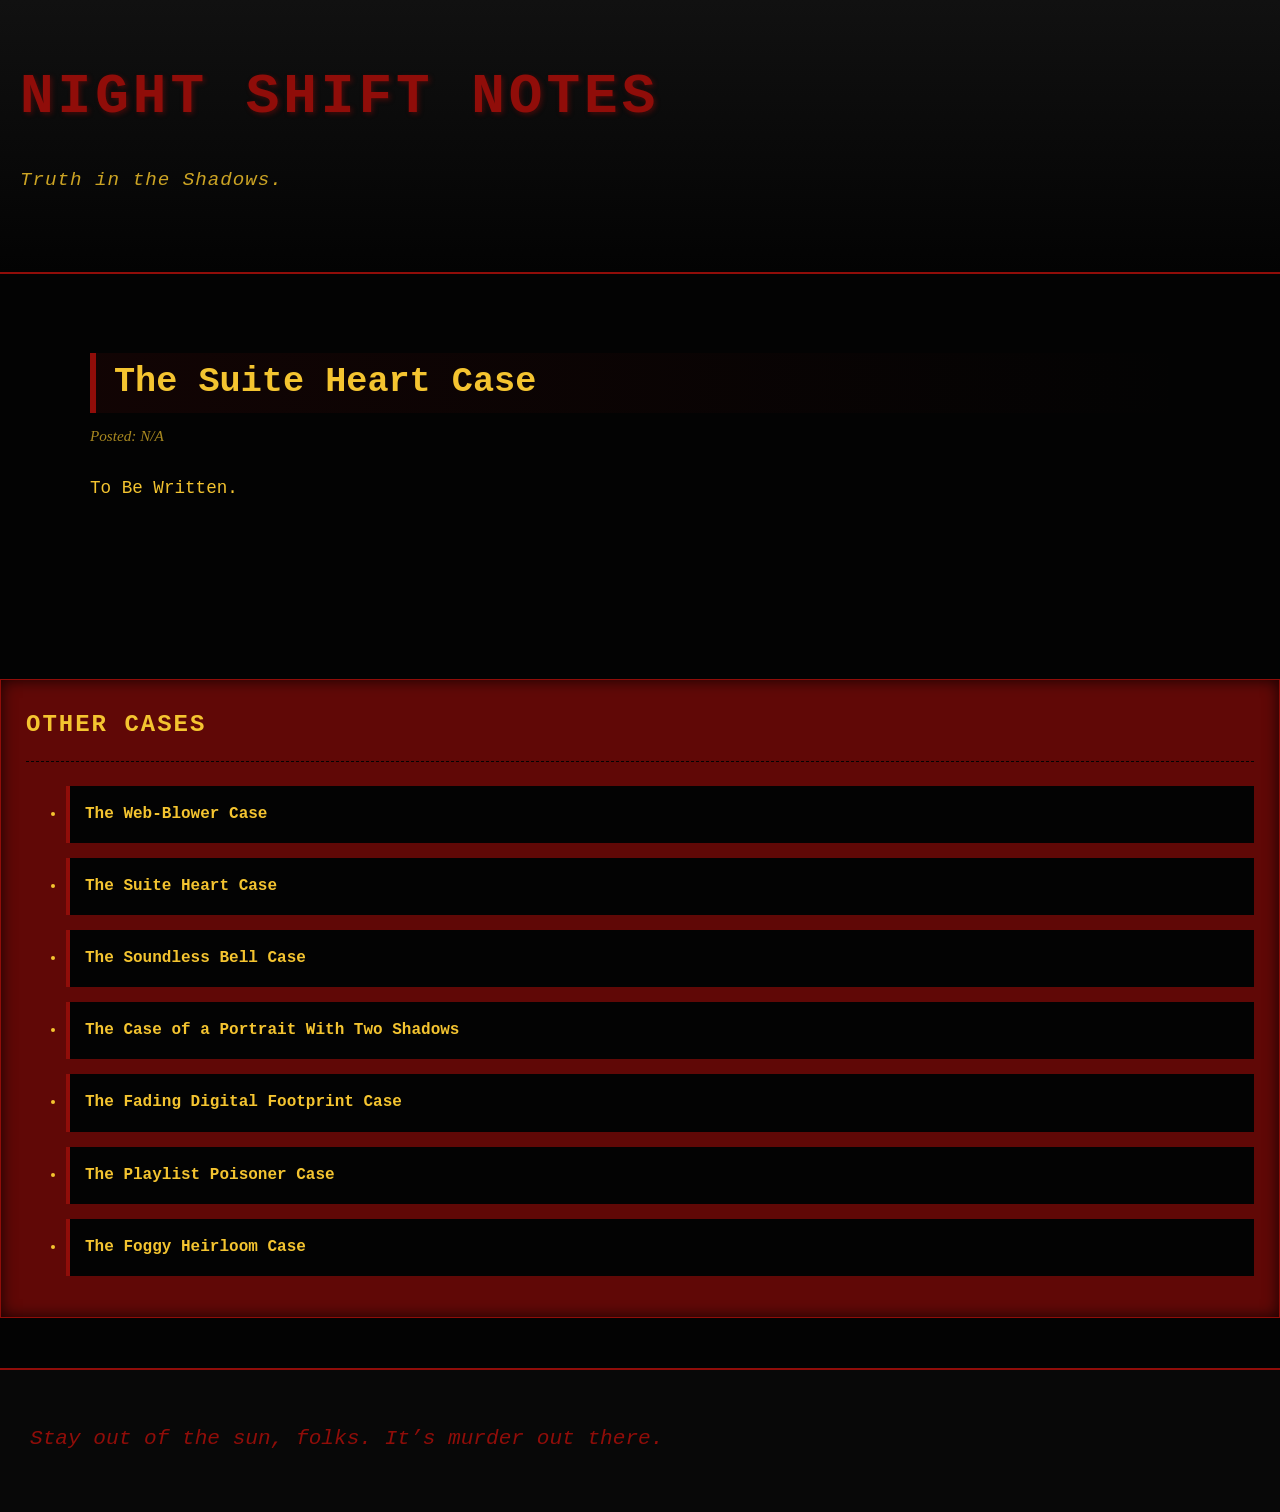
<file: suite-heart.html>
<!DOCTYPE html>
<html lang="en">
<head>
    <meta charset="UTF-8">
    <meta name="viewport" content="width=device-width, initial-scale=1.0">
    <title>Night Shift Notes</title>
    <link rel="stylesheet" href="styles.css">
</head>
<body>
    <header>
        <h1>Night Shift Notes</h1>
        <p class="subtitle">Truth in the Shadows.</p>
    </header>
    <div class="content-wrapper">
        <main>
            <article class="fade-in">
                <h2>The Suite Heart Case</h2>
                <span class="date">Posted: N/A</span>
                <p>To Be Written.</p>
            </article>
        </main>
    </div>
     <aside class="posts-sidebar">
        <h3>Other Cases</h3>
        <ul class="case-list">
            <li><a href="index.html" class="case-link">The Web-Blower Case</a></li>
            <li><a href="suite-heart.html" class="case-link">The Suite Heart Case</a></li>
            <li><a href="soundless-bell.html" class="case-link">The Soundless Bell Case</a></li>
            <li><a href="two-shadows.html" class="case-link">The Case of a Portrait With Two Shadows</a></li>
            <li><a href="fading-footprint.html" class="case-link">The Fading Digital Footprint Case</a></li>
            <li><a href="playlist-poisoner.html" class="case-link">The Playlist Poisoner Case</a></li>
            <li><a href="foggy-heirloom.html" class="case-link">The Foggy Heirloom Case</a></li>
        </ul>
    </aside>
    <footer>
        <p>Stay out of the sun, folks. It’s murder out there.</p>
    </footer>
    <script src="script.js"></script>
</body>
</html>
</file>
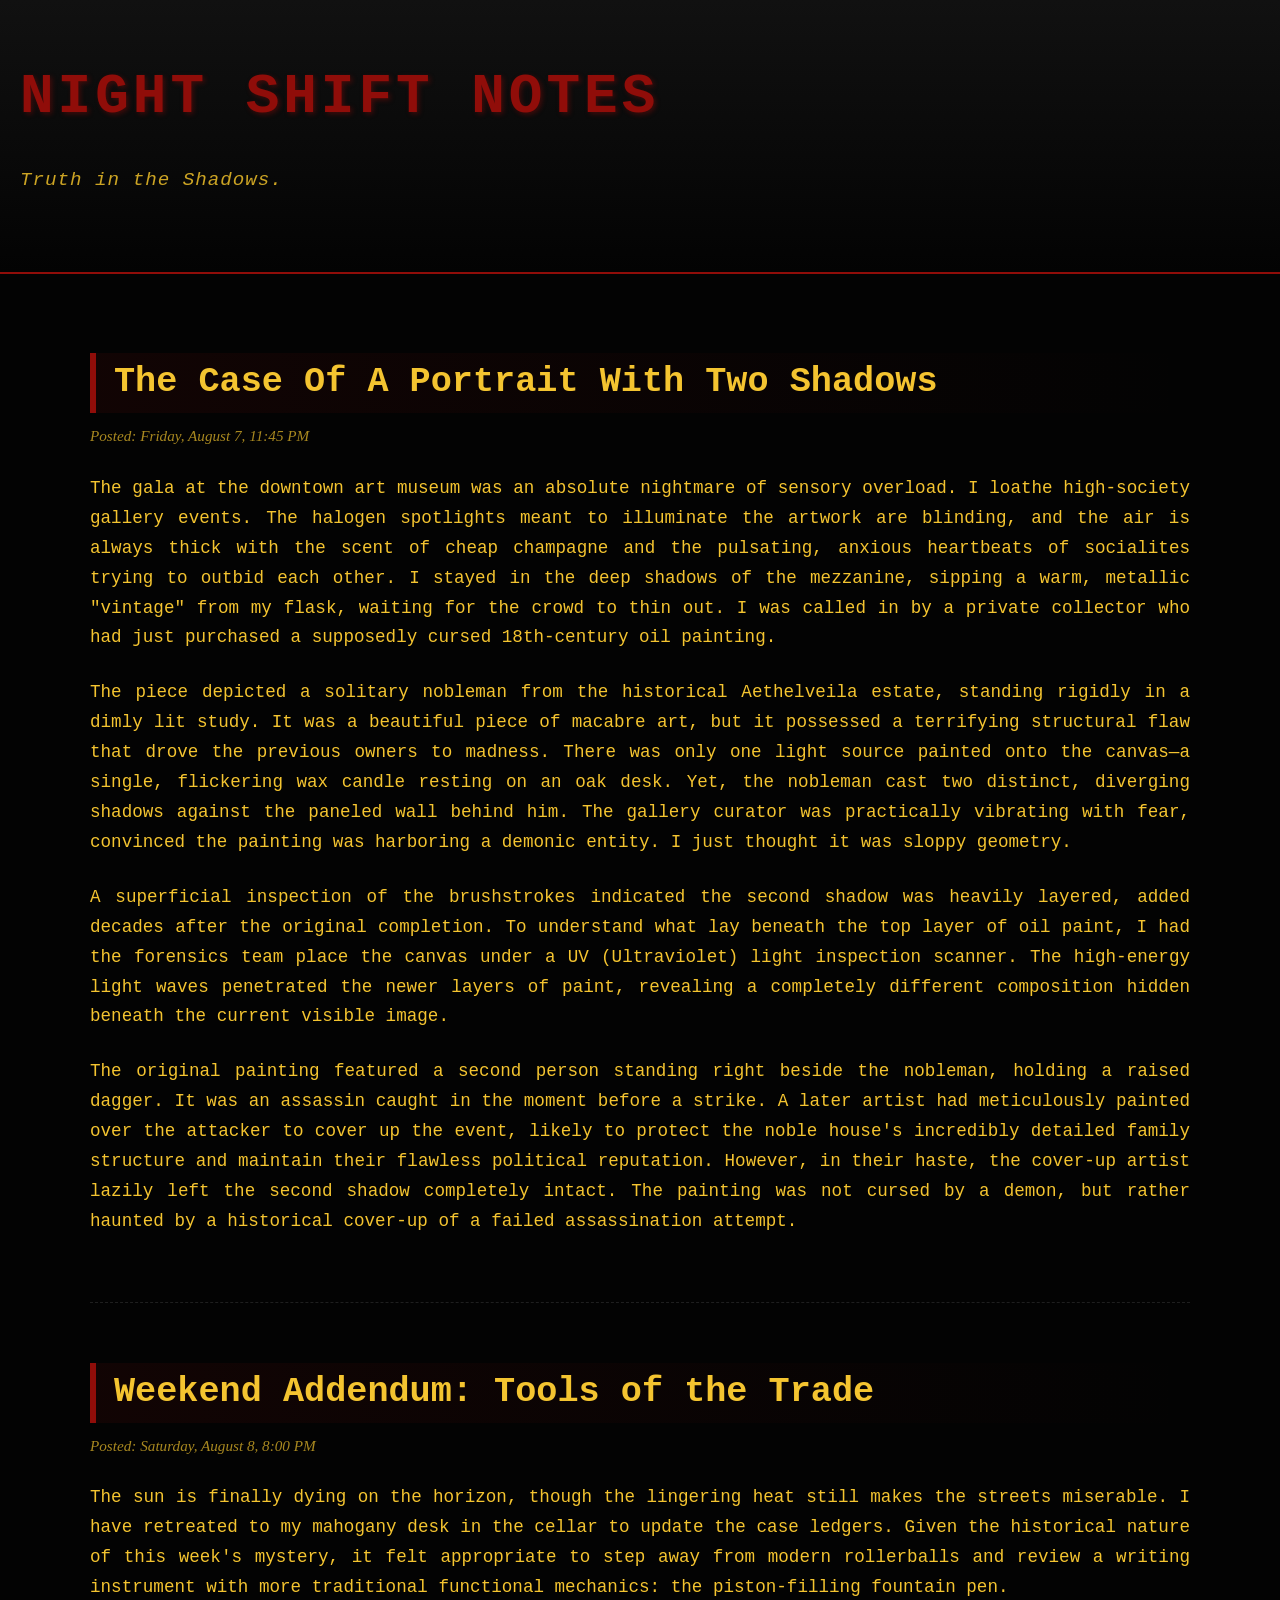
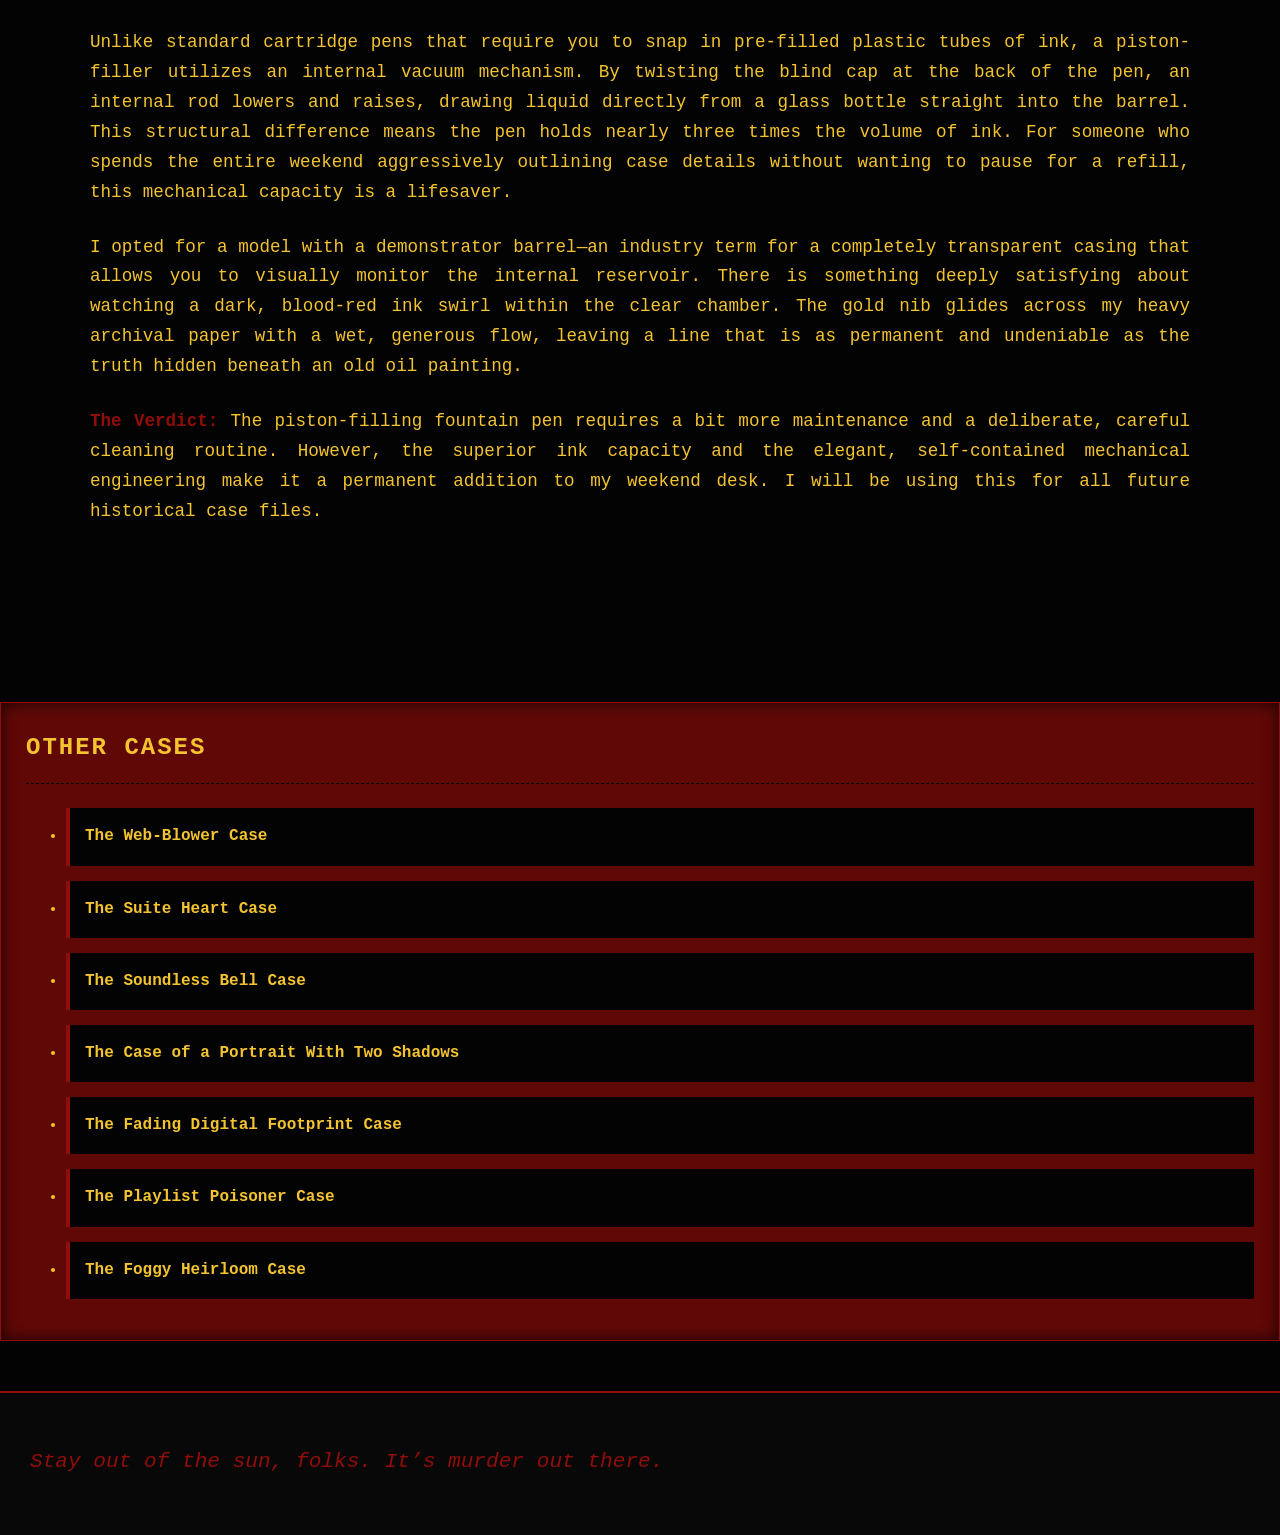
<file: two-shadows.html>
<!DOCTYPE html>
<html lang="en">
<head>
    <meta charset="UTF-8">
    <meta name="viewport" content="width=device-width, initial-scale=1.0">
    <title>Night Shift Notes</title>
    <link rel="stylesheet" href="styles.css">
</head>
<body>
    <header>
        <h1>Night Shift Notes</h1>
        <p class="subtitle">Truth in the Shadows.</p>
    </header>
    <div class="content-wrapper">
        <main>
            <article class="fade-in">
                <h2>The Case Of A Portrait With Two Shadows</h2>
                <span class="date">Posted: Friday, August 7, 11:45 PM</span>
                <p>The gala at the downtown art museum was an absolute nightmare of sensory overload. I loathe high-society gallery events. The halogen spotlights meant to illuminate the artwork are blinding, and the air is always thick with the scent of cheap champagne and the pulsating, anxious heartbeats of socialites trying to outbid each other. I stayed in the deep shadows of the mezzanine, sipping a warm, metallic "vintage" from my flask, waiting for the crowd to thin out. I was called in by a private collector who had just purchased a supposedly cursed 18th-century oil painting.</p>
            
                <p>The piece depicted a solitary nobleman from the historical Aethelveila estate, standing rigidly in a dimly lit study. It was a beautiful piece of macabre art, but it possessed a terrifying structural flaw that drove the previous owners to madness. There was only one light source painted onto the canvas—a single, flickering wax candle resting on an oak desk. Yet, the nobleman cast two distinct, diverging shadows against the paneled wall behind him. The gallery curator was practically vibrating with fear, convinced the painting was harboring a demonic entity. I just thought it was sloppy geometry.</p>
                
                <p>A superficial inspection of the brushstrokes indicated the second shadow was heavily layered, added decades after the original completion. To understand what lay beneath the top layer of oil paint, I had the forensics team place the canvas under a UV (Ultraviolet) light inspection scanner. The high-energy light waves penetrated the newer layers of paint, revealing a completely different composition hidden beneath the current visible image.</p>
                
                <p>The original painting featured a second person standing right beside the nobleman, holding a raised dagger. It was an assassin caught in the moment before a strike. A later artist had meticulously painted over the attacker to cover up the event, likely to protect the noble house's incredibly detailed family structure and maintain their flawless political reputation. However, in their haste, the cover-up artist lazily left the second shadow completely intact. The painting was not cursed by a demon, but rather haunted by a historical cover-up of a failed assassination attempt.</p>
            </article>
    
            <article class="fade-in">
                <h2>Weekend Addendum: Tools of the Trade</h2>
                <span class="date">Posted: Saturday, August 8, 8:00 PM</span>
                <p>The sun is finally dying on the horizon, though the lingering heat still makes the streets miserable. I have retreated to my mahogany desk in the cellar to update the case ledgers. Given the historical nature of this week's mystery, it felt appropriate to step away from modern rollerballs and review a writing instrument with more traditional functional mechanics: the piston-filling fountain pen.</p>
                
                <p>Unlike standard cartridge pens that require you to snap in pre-filled plastic tubes of ink, a piston-filler utilizes an internal vacuum mechanism. By twisting the blind cap at the back of the pen, an internal rod lowers and raises, drawing liquid directly from a glass bottle straight into the barrel. This structural difference means the pen holds nearly three times the volume of ink. For someone who spends the entire weekend aggressively outlining case details without wanting to pause for a refill, this mechanical capacity is a lifesaver.</p>
                
                <p>I opted for a model with a demonstrator barrel—an industry term for a completely transparent casing that allows you to visually monitor the internal reservoir. There is something deeply satisfying about watching a dark, blood-red ink swirl within the clear chamber. The gold nib glides across my heavy archival paper with a wet, generous flow, leaving a line that is as permanent and undeniable as the truth hidden beneath an old oil painting.</p>
                
                <p><strong>The Verdict:</strong> The piston-filling fountain pen requires a bit more maintenance and a deliberate, careful cleaning routine. However, the superior ink capacity and the elegant, self-contained mechanical engineering make it a permanent addition to my weekend desk. I will be using this for all future historical case files.</p>
            </article>
        </main>
    </div>
     <aside class="posts-sidebar">
        <h3>Other Cases</h3>
        <ul class="case-list">
            <li><a href="index.html" class="case-link">The Web-Blower Case</a></li>
            <li><a href="suite-heart.html" class="case-link">The Suite Heart Case</a></li>
            <li><a href="soundless-bell.html" class="case-link">The Soundless Bell Case</a></li>
            <li><a href="two-shadows.html" class="case-link">The Case of a Portrait With Two Shadows</a></li>
            <li><a href="fading-footprint.html" class="case-link">The Fading Digital Footprint Case</a></li>
            <li><a href="playlist-poisoner.html" class="case-link">The Playlist Poisoner Case</a></li>
            <li><a href="foggy-heirloom.html" class="case-link">The Foggy Heirloom Case</a></li>
        </ul>
    </aside>
    <footer>
        <p>Stay out of the sun, folks. It’s murder out there.</p>
    </footer>
    <script src="script.js"></script>
</body>
</html>
</file>
<file: styles.css>
/* Night Shift Notes CSS */
:root {
    --bg-color: #030303; /* Almost absolute black */
    --text-color: #F4C430; /* Saffron/Gold */
    --accent-color: #900D09; /* Deep Crimson/Blood Red */
    --border-color: #1f1f1f;
}

body {
    background-color: var(--bg-color);
    color: var(--text-color);
    font-family: 'Courier New', Courier, monospace; /* Typewriter feel */
    margin: 0;
    padding: 0;
    line-height: 1.7;
}

/* Header Styling */
header {
    text-align: left;
    padding: 50px 20px;
    border-bottom: 2px solid var(--accent-color);
    background: linear-gradient(180deg, #111, var(--bg-color));
}

h1 {
    color: var(--accent-color);
    font-size: 3.5em;
    margin-bottom: 10px;
    margin-top: 0;
    text-transform: uppercase;
    letter-spacing: 4px;
    text-shadow: 2px 2px 5px rgba(144, 13, 9, 0.4);
}

.subtitle {
    font-size: 1.2em;
    font-style: italic;
    color: #cca424; /* Muted gold */
    letter-spacing: 1px;
}

/* Main Content Styling */

/* Update Main Layout */
.content-wrapper {
    display: flex;
    max-width: 1100px;
    margin: 50px auto;
    padding: 0 25px;
    gap: 40px;
    align-items: flex-start;
}

main {
    flex: 3; /* Takes up more space than the sidebar */
}

/* Article & Typography */
article {
    margin-bottom: 60px;
    padding-bottom: 40px;
    border-bottom: 1px dashed var(--border-color);
}

article:last-of-type {
    border-bottom: none;
}

h2 {
    font-size: 2.2em;
    color: var(--text-color);
    border-left: 6px solid var(--accent-color);
    padding-left: 18px;
    margin-bottom: 10px;
    background: linear-gradient(90deg, rgba(144,13,9,0.1) 0%, transparent 100%);
}

.date {
    font-style: italic;
    color: #a88820; /* Darker, subdued gold */
    font-size: 0.95em;
    display: block;
    margin-bottom: 25px;
    font-family: 'Georgia', serif;
}

p {
    margin-bottom: 25px;
    text-align: justify;
    font-size: 1.1em;
}

strong {
    color: var(--accent-color);
}

/* Footer Styling */
footer {
    text-align: center;
    padding: 30px;
    border-top: 2px solid var(--accent-color);
    font-style: italic;
    margin-top: 50px;
    background-color: #080808;
    color: var(--accent-color);
    font-size: 1.2em;
}

/* Scroll Animation Classes */
.fade-in {
    opacity: 0;
    transform: translateY(30px);
    transition: opacity 1s ease-out, transform 1s ease-out;
}

.fade-in.visible {
    opacity: 1;
    transform: translateY(0);
}

/* Custom Scrollbar for Atmosphere */
::-webkit-scrollbar {
    width: 10px;
}
::-webkit-scrollbar-track {
    background: var(--bg-color);
}
::-webkit-scrollbar-thumb {
    background: var(--accent-color);
}
::-webkit-scrollbar-thumb:hover {
    background: #600806;
}

.posts-sidebar {
    flex: 1; /* Takes up less space than main content */
    background: #600806; /* Darker red bg */
    padding: 25px;
    border: 1px solid var(--accent-color);
    box-shadow: inset 0 0 15px rgba(0, 0, 0, 0.8);
}

.posts-sidebar h3 {
    color: var(--text-color);
    margin-top: 0;
    border-bottom: 1px dashed var(--bg-color);
    padding-bottom: 15px;
    font-size: 1.5em;
    text-transform: uppercase;
    letter-spacing: 2px;
}

/*
.case-list {
    display: block;
    background: var(--bg-color);
    color: var(--text-color);
    font-size: 1.1em;
    border: 1px var(--text-color);
    border-radius: 4px 8px 8px 8px;
    padding: 19px 15px 19px 15px;
    margin: 8px 4px 6px 4px;
}
*/

.case-link {
    display: block;
    background-color: var(--bg-color); /* Black boxes */
    color: var(--text-color); /* Gold text */
    padding: 15px;
    margin-bottom: 15px;
    text-decoration: none;
    border-left: 4px solid var(--accent-color);
    font-weight: bold;
    transition: background-color 0.3s ease, color 0.3s ease;
}

.case-link:hover {
    background-color: var(--accent-color); /* Turns red on hover */
    color: var(--bg-color); /* Text turns black on hover for readability */
    border-left: 4px solid var(--text-color); /* Border turns gold on hover */
}

/* Ghostly Purple for Visited Links */
.case-link:visited {
    color: #8980a8;
    background-color: var(--accent-color);
    border-left: 4px solid var(--text-color);
}

/* Keep hover behavior consistent for visited links */
.case-link:visited:hover {
    color: var(--bg-color);
    background-color: var(--accent-color);
}

/* Responsive Layout */
@media (max-width: 850px) {
    .content-wrapper {
        flex-direction: column;
    }
    
    .posts-sidebar {
        width: 100%;
        box-sizing: border-box;
    }
}
</file>
